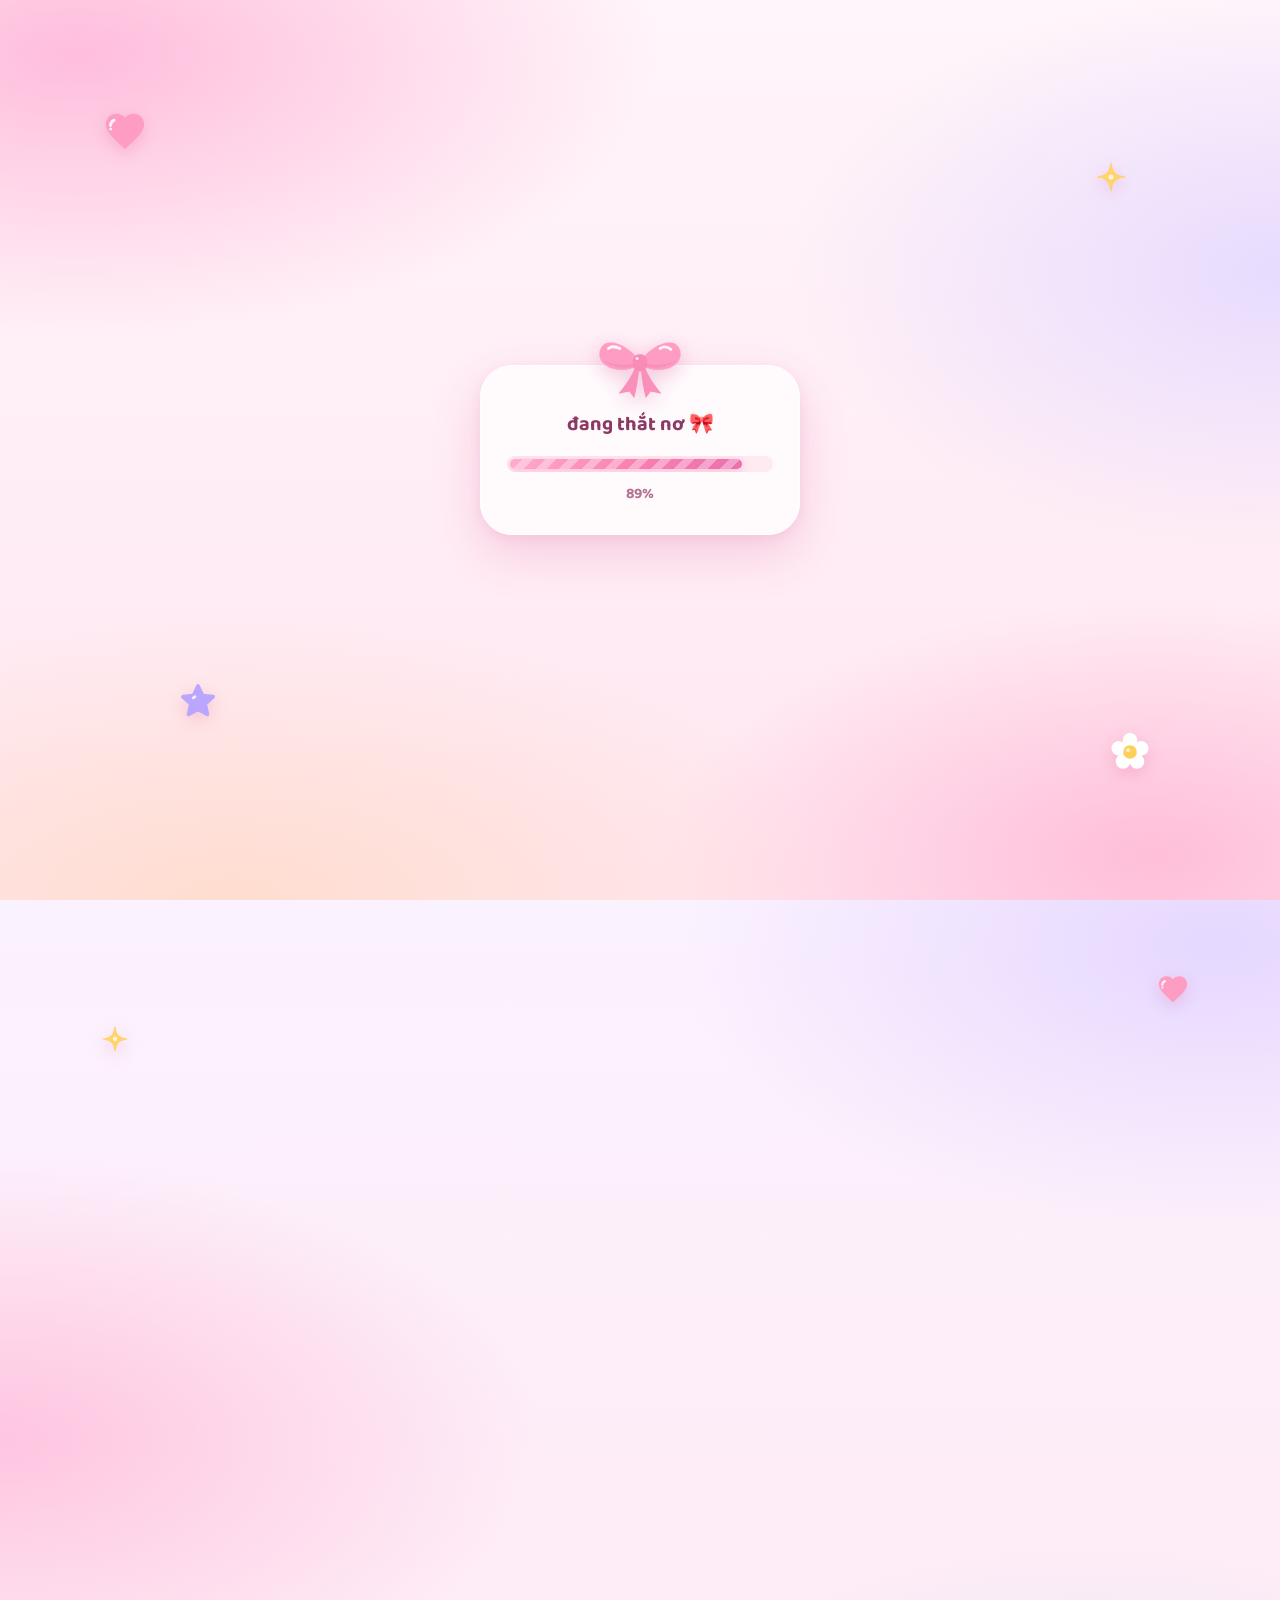
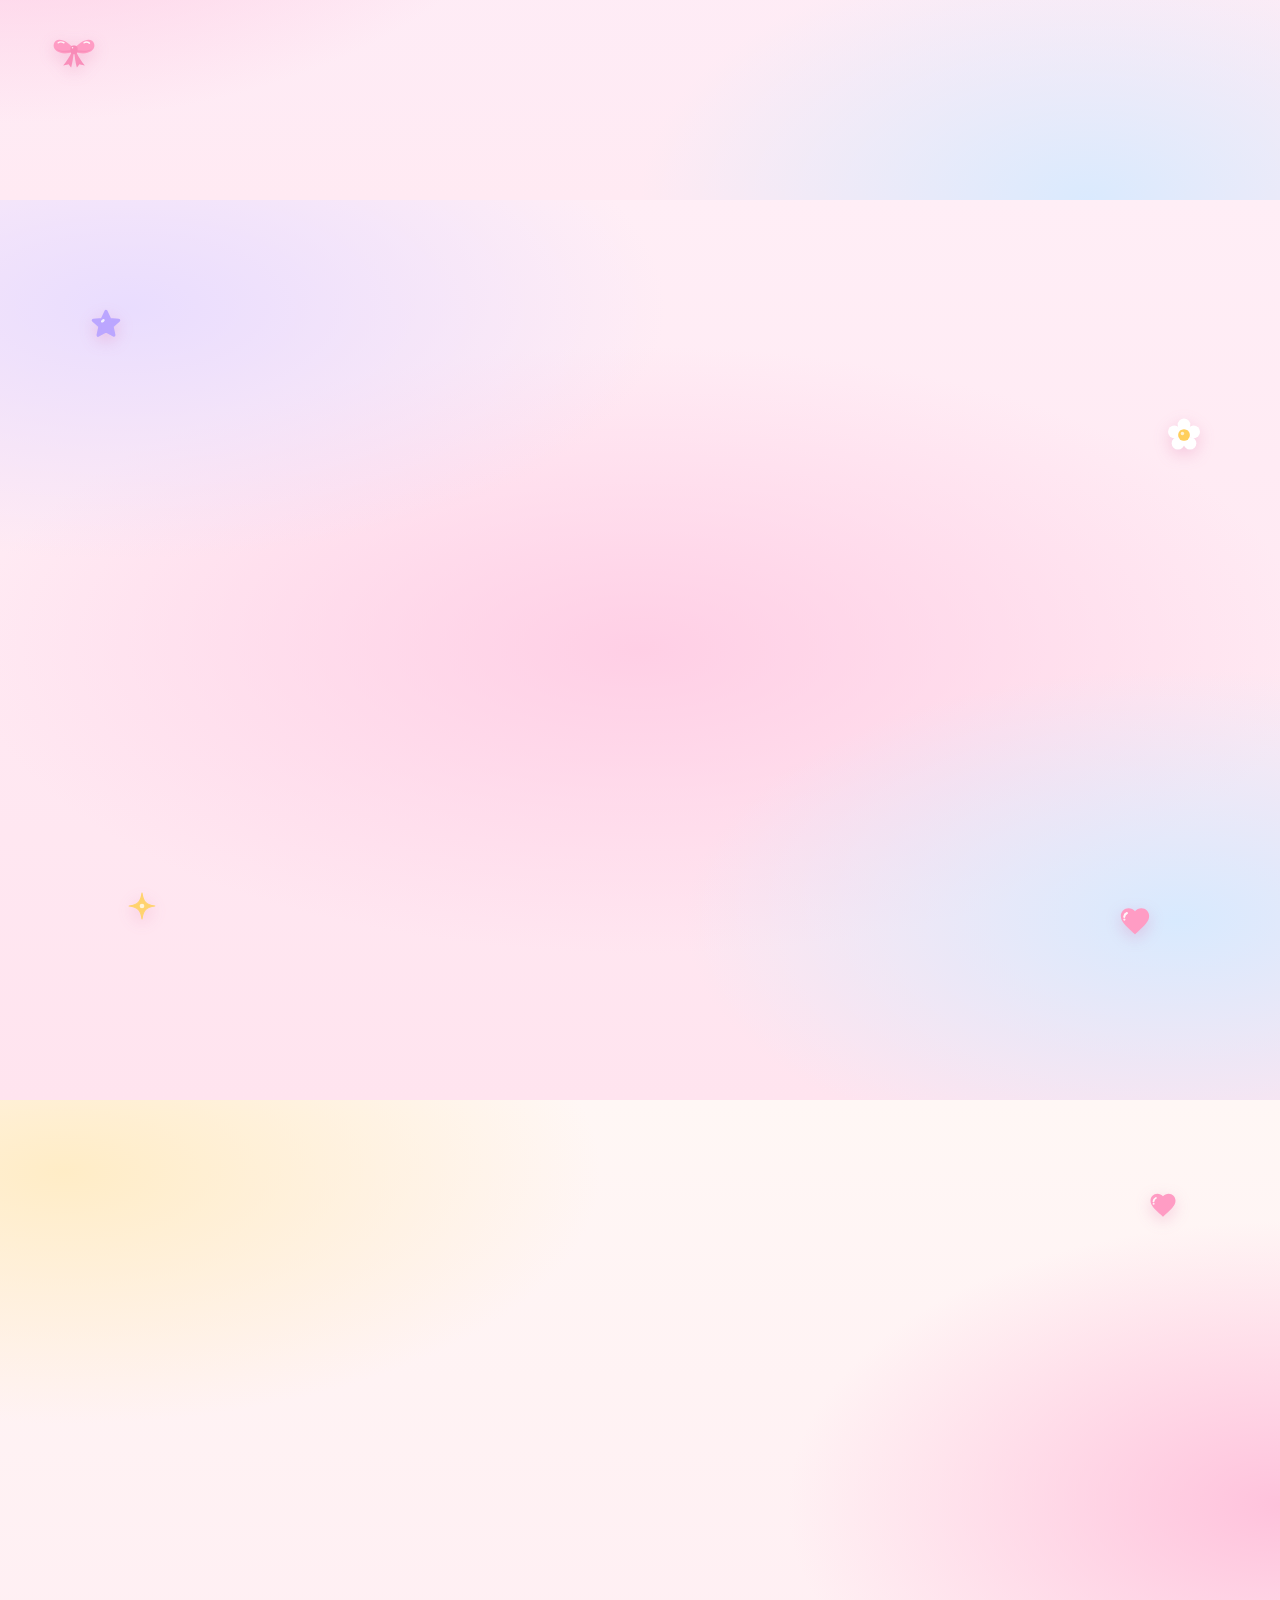
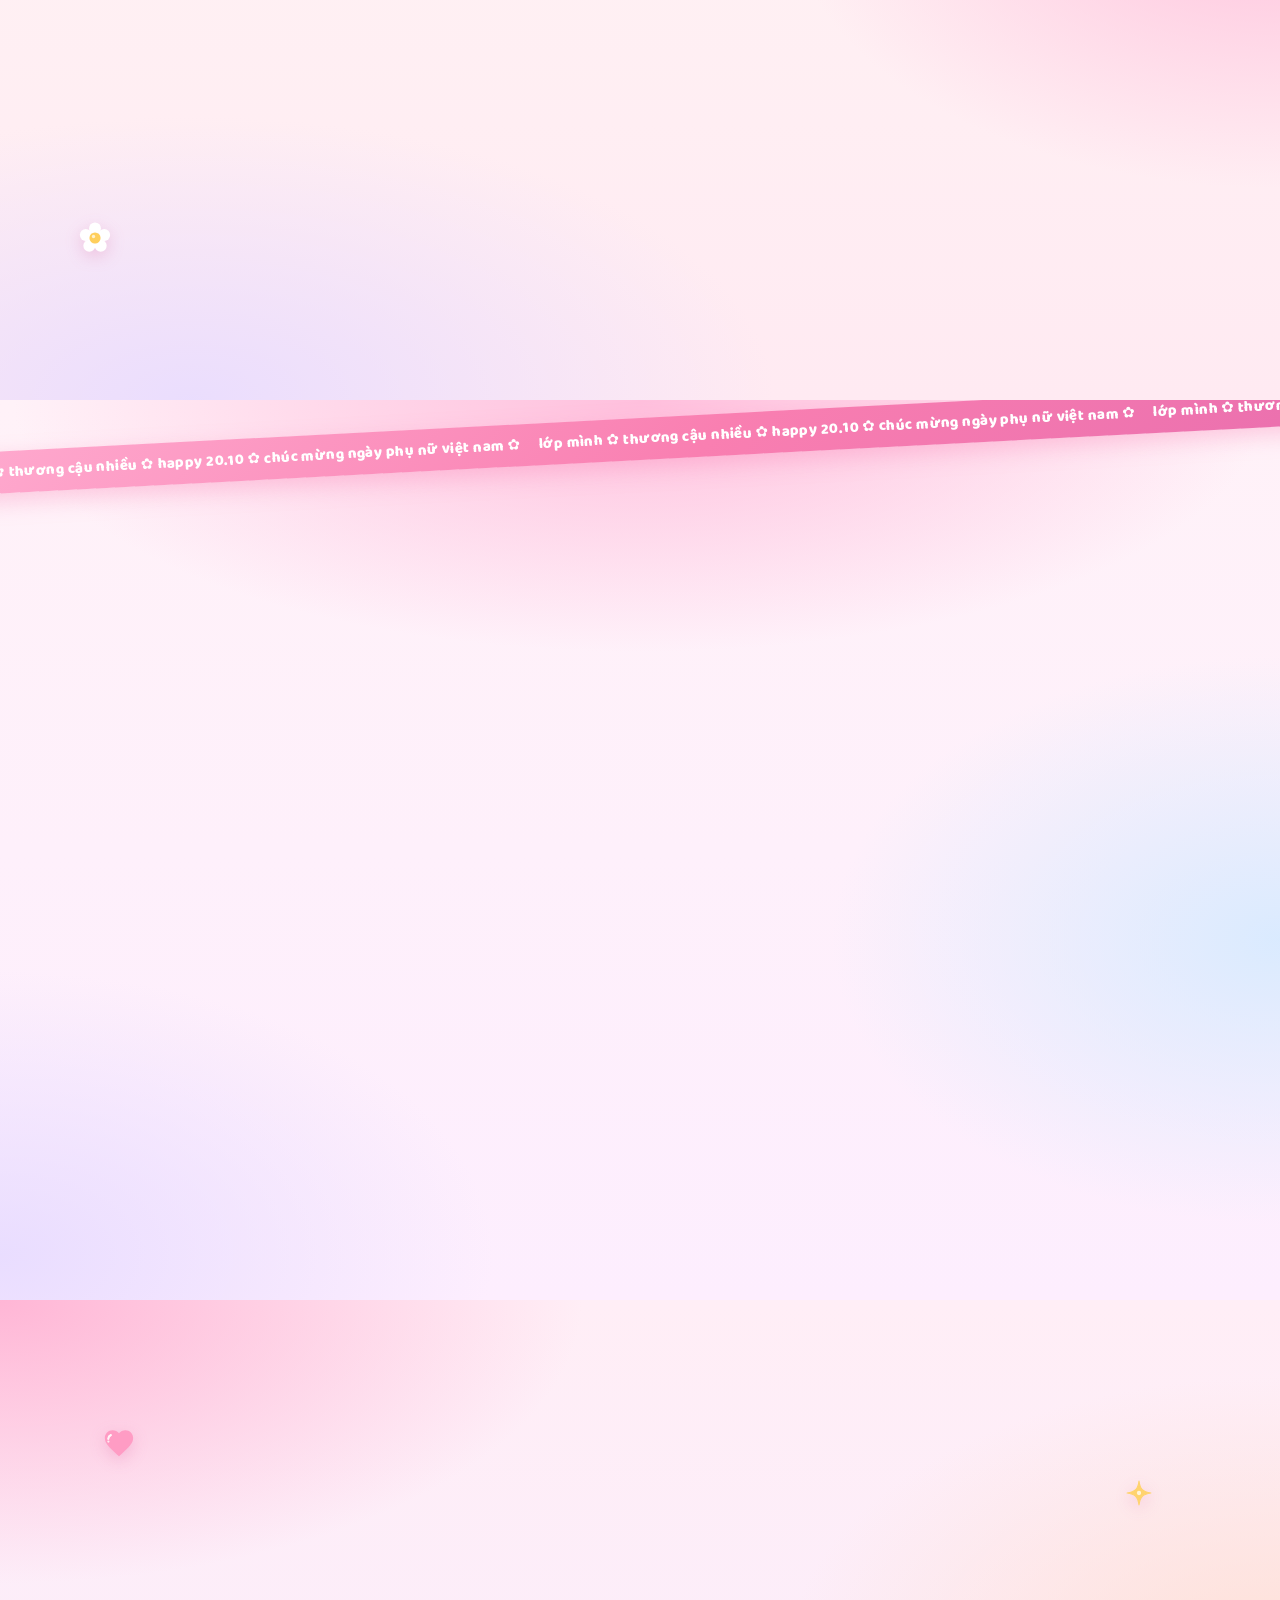
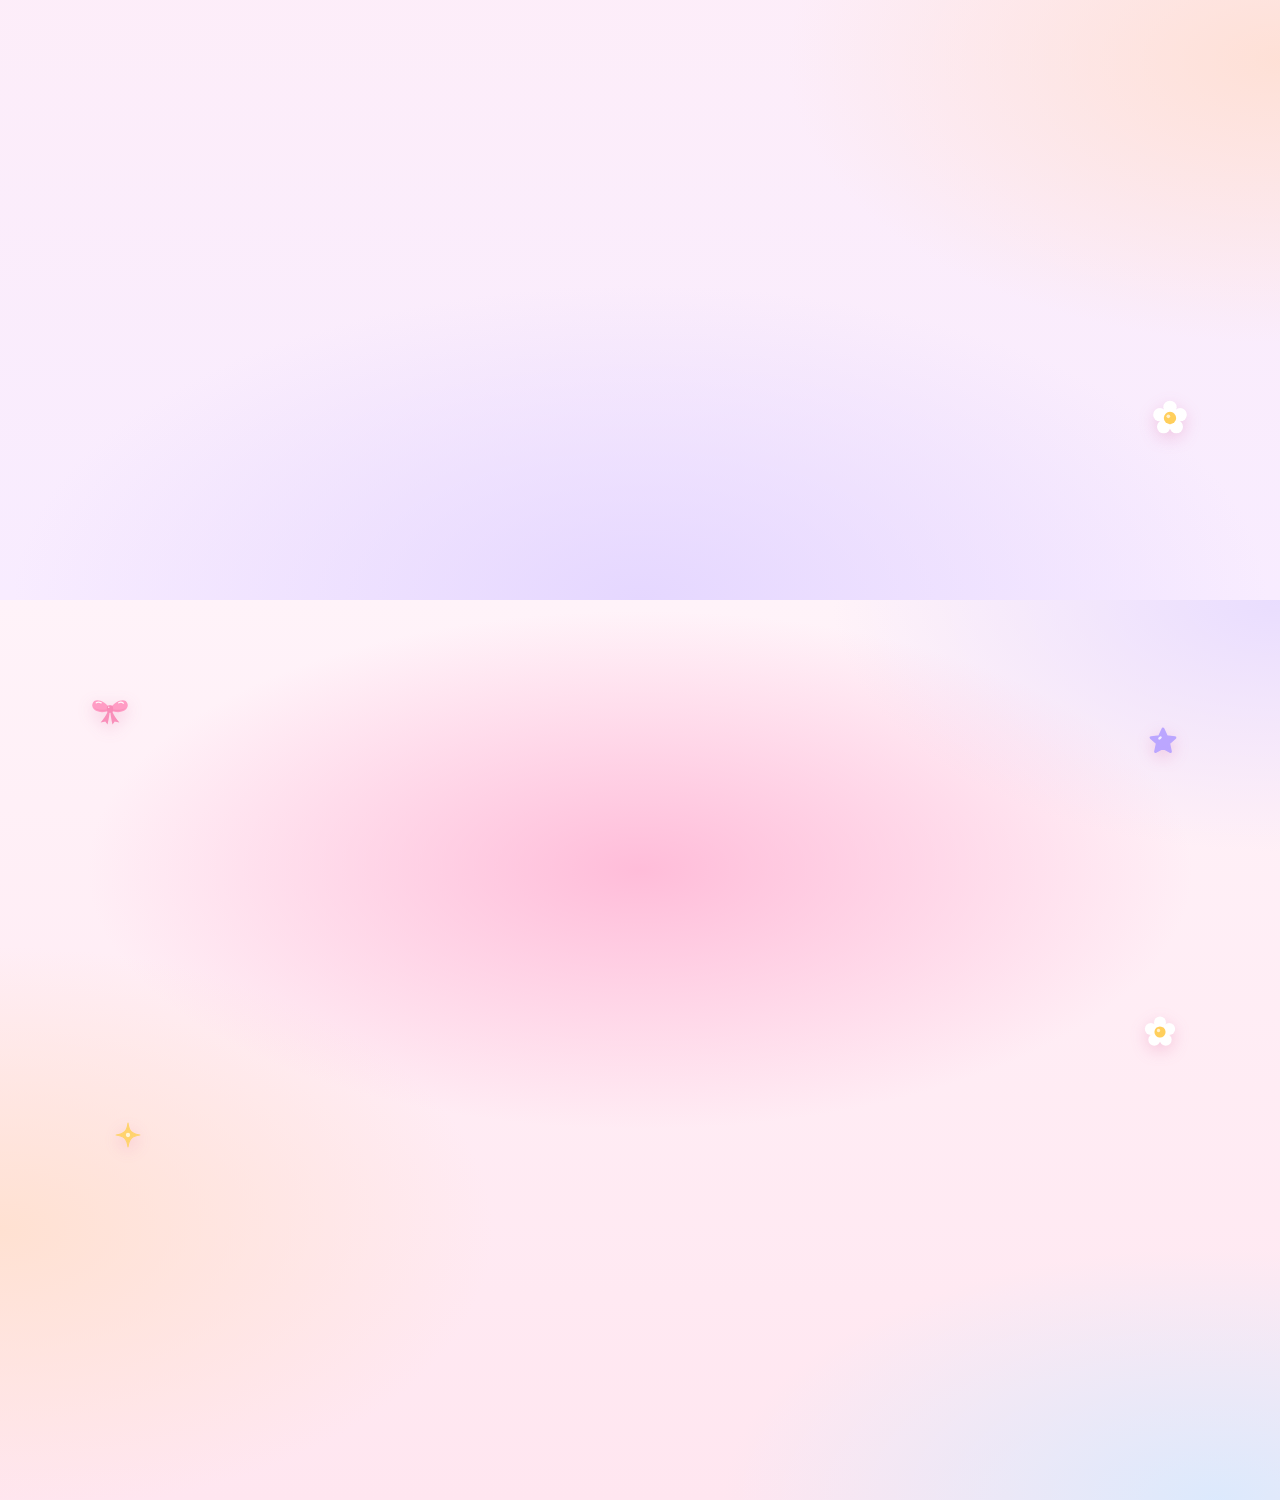
<file: index.html>
<!doctype html>
<html lang="vi">
<head>
  <meta charset="utf-8">
  <meta name="viewport" content="width=device-width, initial-scale=1, viewport-fit=cover">
  <meta name="theme-color" content="#ffe3ef">
  <title>happy 20.10 🎀</title>
  <meta name="description" content="một món quà nhỏ xinh nhân ngày 20/10">
  <meta property="og:title" content="có quà nè 🎀 mở ra xem đi">
  <meta property="og:description" content="happy 20.10 — chúc mừng ngày phụ nữ việt nam">
  <link rel="icon" href="data:image/svg+xml,%3Csvg xmlns='http://www.w3.org/2000/svg' viewBox='0 0 24 24'%3E%3Cpath fill='%23f97fb1' d='M12 21.35l-1.45-1.32C5.4 15.36 2 12.28 2 8.5 2 5.42 4.42 3 7.5 3c1.74 0 3.41.81 4.5 2.09C13.09 3.81 14.76 3 16.5 3 19.58 3 22 5.42 22 8.5c0 3.78-3.4 6.86-8.55 11.54L12 21.35z'/%3E%3C/svg%3E">
  <link rel="preconnect" href="https://fonts.googleapis.com">
  <link rel="preconnect" href="https://fonts.gstatic.com" crossorigin>
  <link href="https://fonts.googleapis.com/css2?family=Baloo+2:wght@600;700;800&family=Mali:wght@500;600&family=Quicksand:wght@500;600;700&display=swap" rel="stylesheet">
  <link rel="stylesheet" href="style.css">
</head>
<body class="locked">

  <!-- Bộ hình dán dùng chung -->
  <svg width="0" height="0" style="position:absolute" aria-hidden="true">
    <defs>
      <!-- hình dán mềm: không viền, có điểm sáng cho bóng bẩy -->
      <symbol id="i-heart" viewBox="0 0 24 24">
        <path fill="currentColor" d="M12 21.35l-1.45-1.32C5.4 15.36 2 12.28 2 8.5 2 5.42 4.42 3 7.5 3c1.74 0 3.41.81 4.5 2.09C13.09 3.81 14.76 3 16.5 3 19.58 3 22 5.42 22 8.5c0 3.78-3.4 6.86-8.55 11.54L12 21.35z"/>
        <path fill="none" stroke="#fff" stroke-opacity=".9" stroke-width="1.5" stroke-linecap="round" d="M6.3 6.4c-1.1.5-1.8 1.5-1.9 2.7"/>
        <circle cx="4.5" cy="11" r=".8" fill="#fff" fill-opacity=".8"/>
      </symbol>
      <symbol id="i-spark" viewBox="0 0 24 24">
        <path fill="currentColor" stroke="currentColor" stroke-width="1" stroke-linejoin="round" d="M12 1C13 8.5 15.5 11 23 12 15.5 13 13 15.5 12 23 11 15.5 8.5 13 1 12 8.5 11 11 8.5 12 1Z"/>
        <circle cx="12" cy="12" r="2" fill="#fff" fill-opacity=".75"/>
      </symbol>
      <symbol id="i-star" viewBox="0 0 24 24">
        <path fill="currentColor" stroke="currentColor" stroke-width="2.4" stroke-linejoin="round" d="M12 2.5l2.8 6.1 6.7.7-5 4.5 1.4 6.6L12 17.1l-5.9 3.3 1.4-6.6-5-4.5 6.7-.7z"/>
        <ellipse cx="9.6" cy="9.6" rx="1.6" ry="1" fill="#fff" fill-opacity=".8" transform="rotate(-35 9.6 9.6)"/>
      </symbol>
      <symbol id="i-bow" viewBox="0 0 64 46">
        <g fill="currentColor">
          <path d="M29 24C26 31 22 37 17 43L24.5 41.5 28 46C30 38 31 31 31.5 25Z"/>
          <path d="M35 24C38 31 42 37 47 43L39.5 41.5 36 46C34 38 33 31 32.5 25Z"/>
          <path d="M32 21C24 8 7 2 4 13 1 24 18 31 32 23Z"/>
          <path d="M32 21C40 8 57 2 60 13 63 24 46 31 32 23Z"/>
        </g>
        <path fill="#d6417f" fill-opacity=".14" d="M29 24C26 31 22 37 17 43L24.5 41.5 28 46C30 38 31 31 31.5 25ZM35 24C38 31 42 37 47 43L39.5 41.5 36 46C34 38 33 31 32.5 25ZM32 23C24 26 12 26 6 19 12 24 24 23 32 21ZM32 23C40 26 52 26 58 19 52 24 40 23 32 21Z"/>
        <rect x="27" y="15.5" width="10" height="12" rx="4.5" fill="currentColor"/>
        <rect x="27" y="15.5" width="10" height="12" rx="4.5" fill="#d6417f" fill-opacity=".18"/>
        <path fill="none" stroke="#fff" stroke-opacity=".9" stroke-width="2" stroke-linecap="round" d="M10 11.5c2-1.6 5-1.4 8 0M46 11.5c2-1.4 5-1.4 7.5.6"/>
        <circle cx="30" cy="18.5" r="1.1" fill="#fff" fill-opacity=".8"/>
      </symbol>
      <symbol id="i-daisy" viewBox="0 0 24 24">
        <g fill="#fff">
          <circle cx="12" cy="5.6" r="4"/><circle cx="18.1" cy="10" r="4"/><circle cx="15.8" cy="17.2" r="4"/><circle cx="8.2" cy="17.2" r="4"/><circle cx="5.9" cy="10" r="4"/>
        </g>
        <circle cx="12" cy="12" r="3.7" fill="#ffcf5c"/>
        <circle cx="11" cy="11" r="1.1" fill="#fff" fill-opacity=".7"/>
      </symbol>
      <symbol id="i-check" viewBox="0 0 24 24">
        <path fill="none" stroke="currentColor" stroke-width="3.2" stroke-linecap="round" stroke-linejoin="round" d="M5 12.5l4.5 4.5L19 7.5"/>
      </symbol>
    </defs>
  </svg>

  <!-- ============ Màn tải ============ -->
  <div class="intro" id="intro">
    <span class="stk" style="--s:46px;--c:#ff9cc4;left:8%;top:12%"><svg><use href="#i-heart"/></svg></span>
    <span class="stk" style="--s:30px;--c:#ffd36e;right:12%;top:18%;--dl:-1s"><svg><use href="#i-spark"/></svg></span>
    <span class="stk" style="--s:38px;--c:#bba6ff;left:14%;bottom:20%;--dl:-2s"><svg><use href="#i-star"/></svg></span>
    <span class="stk" style="--s:44px;right:10%;bottom:14%;--dl:-3s"><svg><use href="#i-daisy"/></svg></span>
    <div class="intro-card">
      <svg class="intro-bow" aria-hidden="true"><use href="#i-bow"/></svg>
      <p class="intro-k" id="introK">đang tải độ dễ thương…</p>
      <div class="bar"><span id="introBar"></span></div>
      <p class="intro-pct" id="introPct">0%</p>
      <button class="btn-big" id="openBtn" hidden>mở quà nè 💌</button>
    </div>
  </div>

  <nav class="dots" id="dots" aria-label="Các phần của thiệp"></nav>

  <main id="feed">

    <!-- 1. Mở đầu -->
    <section class="sec sec-hero" id="hero" data-name="mở đầu">
      <span class="stk" style="--s:40px;left:6%;top:9%"><svg><use href="#i-heart"/></svg></span>
      <span class="stk" style="--s:28px;--c:#ffd36e;right:9%;top:12%;--dl:-1.2s"><svg><use href="#i-spark"/></svg></span>
      <span class="stk" style="--s:34px;--c:#bba6ff;left:9%;top:44%;--dl:-2.4s"><svg><use href="#i-star"/></svg></span>
      <span class="stk" style="--s:40px;right:6%;top:40%;--dl:-.6s"><svg><use href="#i-daisy"/></svg></span>
      <span class="stk" style="--s:24px;--c:#9fd0ff;right:20%;bottom:24%;--dl:-3s"><svg><use href="#i-spark"/></svg></span>
      <span class="stk" style="--s:30px;--c:#ff9cc4;left:12%;bottom:22%;--dl:-1.8s"><svg><use href="#i-heart"/></svg></span>

      <p class="chip reveal">✧ special delivery ✧</p>
      <h1 class="hero-title reveal"><span class="t-happy">happy</span><span class="t-date">20.10</span></h1>
      <p class="hero-sub reveal">chúc mừng ngày phụ nữ việt nam 🎀</p>
      <div class="reveal">
        <figure class="polaroid hero-photo">
          <span class="tape"></span>
          <img id="heroImg" alt="Ảnh của cậu">
          <figcaption>to: <b id="heroTo">cậu</b> 💌</figcaption>
          <svg class="hero-bow" aria-hidden="true"><use href="#i-bow"/></svg>
        </figure>
      </div>
      <p class="swipe-hint">lướt lên nè <span class="finger">👆</span></p>
    </section>

    <!-- 2. Tin nhắn -->
    <section class="sec sec-chat" id="chat" data-name="tin nhắn">
      <span class="stk" style="--s:34px;right:7%;top:8%"><svg><use href="#i-heart"/></svg></span>
      <span class="stk" style="--s:26px;--c:#ffd36e;left:8%;top:14%;--dl:-1s"><svg><use href="#i-spark"/></svg></span>
      <span class="stk" style="--s:46px;--c:#ff9cc4;left:4%;bottom:14%;--dl:-2s"><svg><use href="#i-bow"/></svg></span>

      <h2 class="sec-title reveal"><span class="hl">tin nhắn mới</span> 💬</h2>
      <div class="phone reveal">
        <header class="phone-head">
          <img id="chatAva" alt="">
          <div class="phone-who"><b id="chatName">cậu</b><small><i class="online"></i>đang hoạt động</small></div>
          <span class="phone-ico" aria-hidden="true">📞&nbsp;&nbsp;🎥</span>
        </header>
        <div class="msgs" id="msgs">
          <p class="msg-time">hôm nay · 20:10</p>
        </div>
      </div>
    </section>

    <!-- 3. Thẻ ảnh -->
    <section class="sec sec-card" id="card" data-name="thẻ ảnh">
      <span class="stk" style="--s:32px;--c:#bba6ff;left:7%;top:12%"><svg><use href="#i-star"/></svg></span>
      <span class="stk" style="--s:38px;right:6%;top:24%;--dl:-1.6s"><svg><use href="#i-daisy"/></svg></span>
      <span class="stk" style="--s:28px;--c:#ffd36e;left:10%;bottom:20%;--dl:-.8s"><svg><use href="#i-spark"/></svg></span>
      <span class="stk" style="--s:34px;right:10%;bottom:18%;--dl:-2.6s"><svg><use href="#i-heart"/></svg></span>

      <h2 class="sec-title reveal"><span class="hl" id="cardTitle"></span></h2>
      <div class="pcard-wrap reveal">
        <button class="pcard" id="pcard" aria-label="Lật thẻ ảnh">
          <span class="pcard-inner">
            <span class="pcard-face front">
              <img id="cardImg" alt="">
              <span class="shine"></span>
              <span class="pc-no">No. 20/10</span>
              <span class="pc-label" id="pcLabel"></span>
            </span>
            <span class="pcard-face back">
              <span class="pc-msg" id="pcMsg"></span>
              <span class="stats" id="stats"></span>
              <span class="pc-sign">vibe check: passed ✅</span>
            </span>
          </span>
        </button>
      </div>
      <p class="hint reveal">chạm để lật thẻ ↻</p>
    </section>

    <!-- 4. Điều ước -->
    <section class="sec sec-wish" id="wish" data-name="điều ước">
      <span class="stk" style="--s:30px;right:8%;top:10%"><svg><use href="#i-heart"/></svg></span>
      <span class="stk" style="--s:36px;left:6%;bottom:16%;--dl:-2s"><svg><use href="#i-daisy"/></svg></span>

      <h2 class="sec-title reveal"><span class="hl">wishlist 20.10</span> ✍️</h2>
      <div class="note reveal">
        <div class="note-head"><span>📝 chúc cậu nè</span><span class="count" id="wishCount">0/5</span></div>
        <ul class="wishes" id="wishes"></ul>
        <p class="note-done" id="wishDone" hidden>đã gửi trọn vẹn rồi nha 💗</p>
      </div>
      <p class="hint reveal">chạm từng dòng để gửi điều ước</p>
    </section>

    <!-- 5. Ảnh lớp -->
    <section class="sec sec-gallery" id="gallery" data-name="ảnh lớp">
      <div class="ticker" aria-hidden="true"><div class="ticker-track" id="ticker"></div></div>
      <h2 class="sec-title reveal"><span class="hl">hội những người đáng yêu</span> 🫶</h2>
      <p class="sec-sub reveal">lớp mình đó · lướt ngang nè →</p>
      <div class="rail-wrap reveal">
        <div class="rail" id="rail"></div>
        <button class="rail-nav prev" id="railPrev" aria-label="Ảnh trước">‹</button>
        <button class="rail-nav next" id="railNext" aria-label="Ảnh sau">›</button>
      </div>
      <div class="rail-dots reveal" id="railDots"></div>
    </section>

    <!-- 6. Lá thư -->
    <section class="sec sec-letter" id="letterSec" data-name="lá thư">
      <span class="stk" style="--s:34px;left:8%;top:14%"><svg><use href="#i-heart"/></svg></span>
      <span class="stk" style="--s:26px;--c:#ffd36e;right:10%;top:20%;--dl:-1.4s"><svg><use href="#i-spark"/></svg></span>
      <span class="stk" style="--s:40px;right:7%;bottom:18%;--dl:-2.2s"><svg><use href="#i-daisy"/></svg></span>

      <h2 class="sec-title reveal"><span class="hl">có thư nè</span> 💌</h2>
      <div class="reveal">
        <button class="envelope" id="envelope" aria-label="Mở thư">
          <svg class="env-back" viewBox="0 0 300 200" preserveAspectRatio="none" aria-hidden="true"><defs><linearGradient id="envA" x1="0" y1="0" x2="0" y2="1"><stop offset="0" stop-color="#ffb8d6"/><stop offset="1" stop-color="#ffa3c9"/></linearGradient><linearGradient id="envB" x1="0" y1="0" x2="0" y2="1"><stop offset="0" stop-color="#ffe3ef"/><stop offset="1" stop-color="#ffcfe3"/></linearGradient><linearGradient id="envC" x1="0" y1="0" x2="0" y2="1"><stop offset="0" stop-color="#ff9fc8"/><stop offset="1" stop-color="#f784b8"/></linearGradient></defs><rect x="0" y="0" width="300" height="200" rx="18" fill="url(#envA)"/></svg>
          <span class="env-paper"><span>gửi <b id="envTo">cậu</b> 💗</span></span>
          <svg class="env-front" viewBox="0 0 300 200" preserveAspectRatio="none" aria-hidden="true"><path d="M0 62 L150 134 L300 62 L300 182 Q300 200 282 200 L18 200 Q0 200 0 182 Z" fill="url(#envB)"/><path d="M2 63 L150 134 L298 63" fill="none" stroke="#fff" stroke-opacity=".9" stroke-width="2.5" stroke-linejoin="round"/></svg>
          <svg class="env-flap" viewBox="0 0 300 130" preserveAspectRatio="none" aria-hidden="true"><path d="M0 18 Q0 0 18 0 L282 0 Q300 0 300 18 L150 124 Z" fill="url(#envC)"/><path d="M6 14 L150 118 L294 14" fill="none" stroke="#fff" stroke-opacity=".55" stroke-width="2" stroke-linejoin="round"/></svg>
          <svg class="env-seal" aria-hidden="true"><use href="#i-heart"/></svg>
        </button>
      </div>
      <p class="hint reveal">chạm vào phong bì để mở</p>
    </section>

    <!-- 7. Kết -->
    <section class="sec sec-end" id="end" data-name="thả tim">
      <span class="stk" style="--s:40px;left:7%;top:10%"><svg><use href="#i-bow"/></svg></span>
      <span class="stk" style="--s:30px;--c:#bba6ff;right:8%;top:14%;--dl:-1s"><svg><use href="#i-star"/></svg></span>
      <span class="stk" style="--s:26px;--c:#ffd36e;left:9%;top:58%;--dl:-2s"><svg><use href="#i-spark"/></svg></span>
      <span class="stk" style="--s:36px;right:8%;top:46%;--dl:-.5s"><svg><use href="#i-daisy"/></svg></span>

      <h2 class="hero-title end-title reveal"><span class="t-happy">happy</span><span class="t-date">20.10</span></h2>
      <p class="end-msg reveal" id="endMsg"></p>
      <p class="end-from reveal">from: <b id="endFrom"></b></p>
      <div class="reveal">
        <button class="big-heart" id="bigHeart" aria-label="Thả tim">
          <svg aria-hidden="true"><use href="#i-heart"/></svg>
          <span class="heart-count" id="heartCount">0</span>
        </button>
      </div>
      <p class="hint reveal">thả tim đi nè · chạm 2 lần ở đâu cũng ra tim</p>
      <div class="end-actions reveal">
        <button class="pill" id="btnTop">↑ xem lại từ đầu</button>
        <button class="pill" id="btnAlbum">🖼️ album ảnh</button>
      </div>
      <a class="brand reveal" href="https://www.facebook.com/tap2me.nfckeychain/" target="_blank" rel="noopener">
        <img src="anh/tap2me-logo.jpg" alt="" width="22" height="22">Tap2Me · Chạm để kết nối
      </a>
    </section>
  </main>

  <!-- Trình phát nhạc nhỏ -->
  <div class="player" id="player" hidden>
    <img class="player-cover" id="playerCover" alt="">
    <div class="player-meta">
      <b id="playerTitle"></b>
      <small id="playerArtist"></small>
      <span class="player-prog"><i id="playerBar"></i></span>
    </div>
    <span class="eq" aria-hidden="true"><i></i><i></i><i></i><i></i></span>
    <button class="player-btn" id="playBtn" aria-label="Phát / tạm dừng nhạc">
      <svg class="ic-play" viewBox="0 0 24 24" aria-hidden="true"><path d="M8 5.5v13l10.5-6.5z" fill="currentColor" stroke="currentColor" stroke-width="1.5" stroke-linejoin="round"/></svg>
      <svg class="ic-pause" viewBox="0 0 24 24" aria-hidden="true"><rect x="6.5" y="5" width="4" height="14" rx="1.6" fill="currentColor"/><rect x="13.5" y="5" width="4" height="14" rx="1.6" fill="currentColor"/></svg>
    </button>
  </div>

  <!-- Lá thư (trượt từ dưới lên) -->
  <div class="sheet" id="sheet" role="dialog" aria-modal="true" aria-labelledby="sheetTitle" hidden>
    <article class="sheet-card">
      <span class="grab"></span>
      <h3 id="sheetTitle"></h3>
      <div id="sheetBody"></div>
      <p class="sheet-sign" id="sheetSign"></p>
      <button class="pill pill-pink" data-close>xong rồi, đóng nè ✕</button>
    </article>
  </div>

  <!-- Xem ảnh lớn -->
  <div class="lightbox" id="lightbox" role="dialog" aria-modal="true" aria-label="Album ảnh" hidden>
    <figure class="lb-card">
      <img id="lbImg" alt="">
      <figcaption id="lbCap"></figcaption>
    </figure>
    <p class="lb-count" id="lbCount"></p>
    <button class="lb-btn lb-x" data-close aria-label="Đóng">✕</button>
    <button class="lb-btn lb-prev" id="lbPrev" aria-label="Ảnh trước">‹</button>
    <button class="lb-btn lb-next" id="lbNext" aria-label="Ảnh sau">›</button>
  </div>

  <canvas id="confetti" aria-hidden="true"></canvas>
  <audio id="bgm" loop preload="auto"></audio>

  <script src="data.js"></script>
  <script src="script.js"></script>
</body>
</html>
</file>
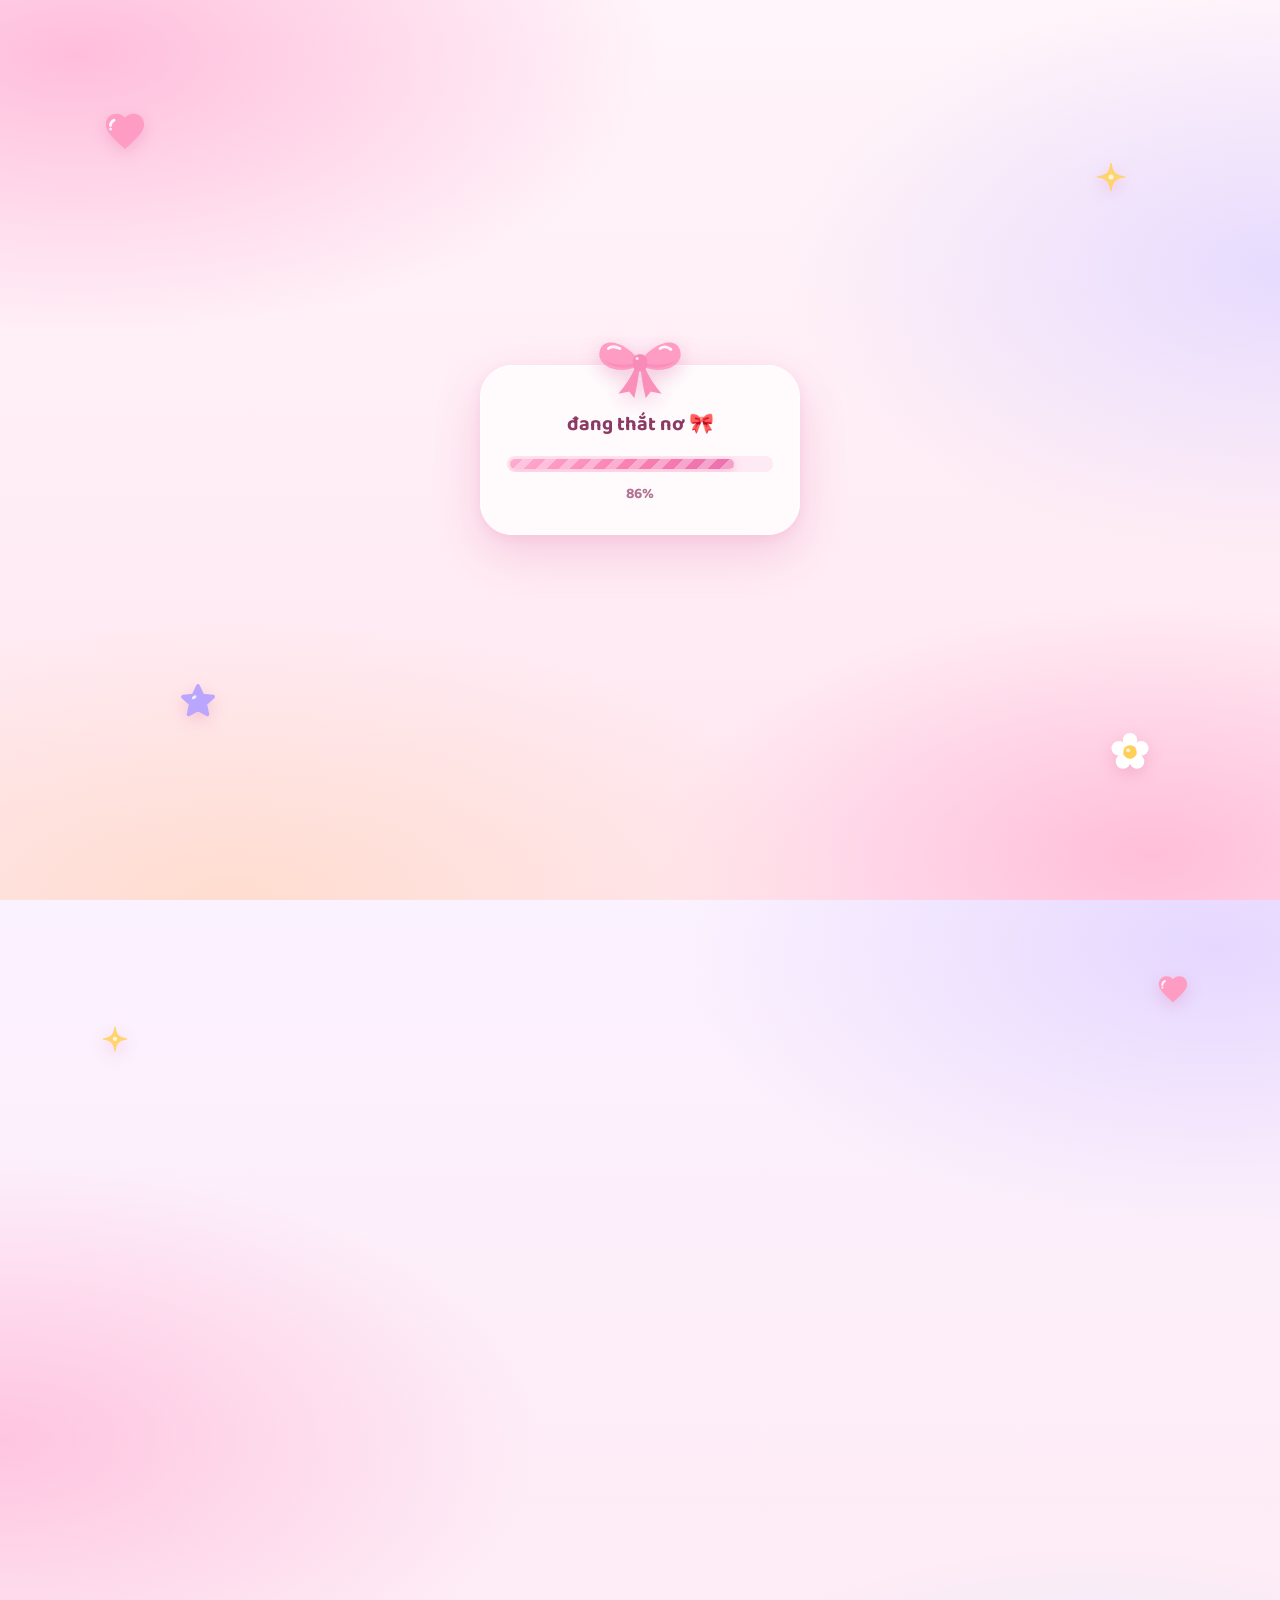
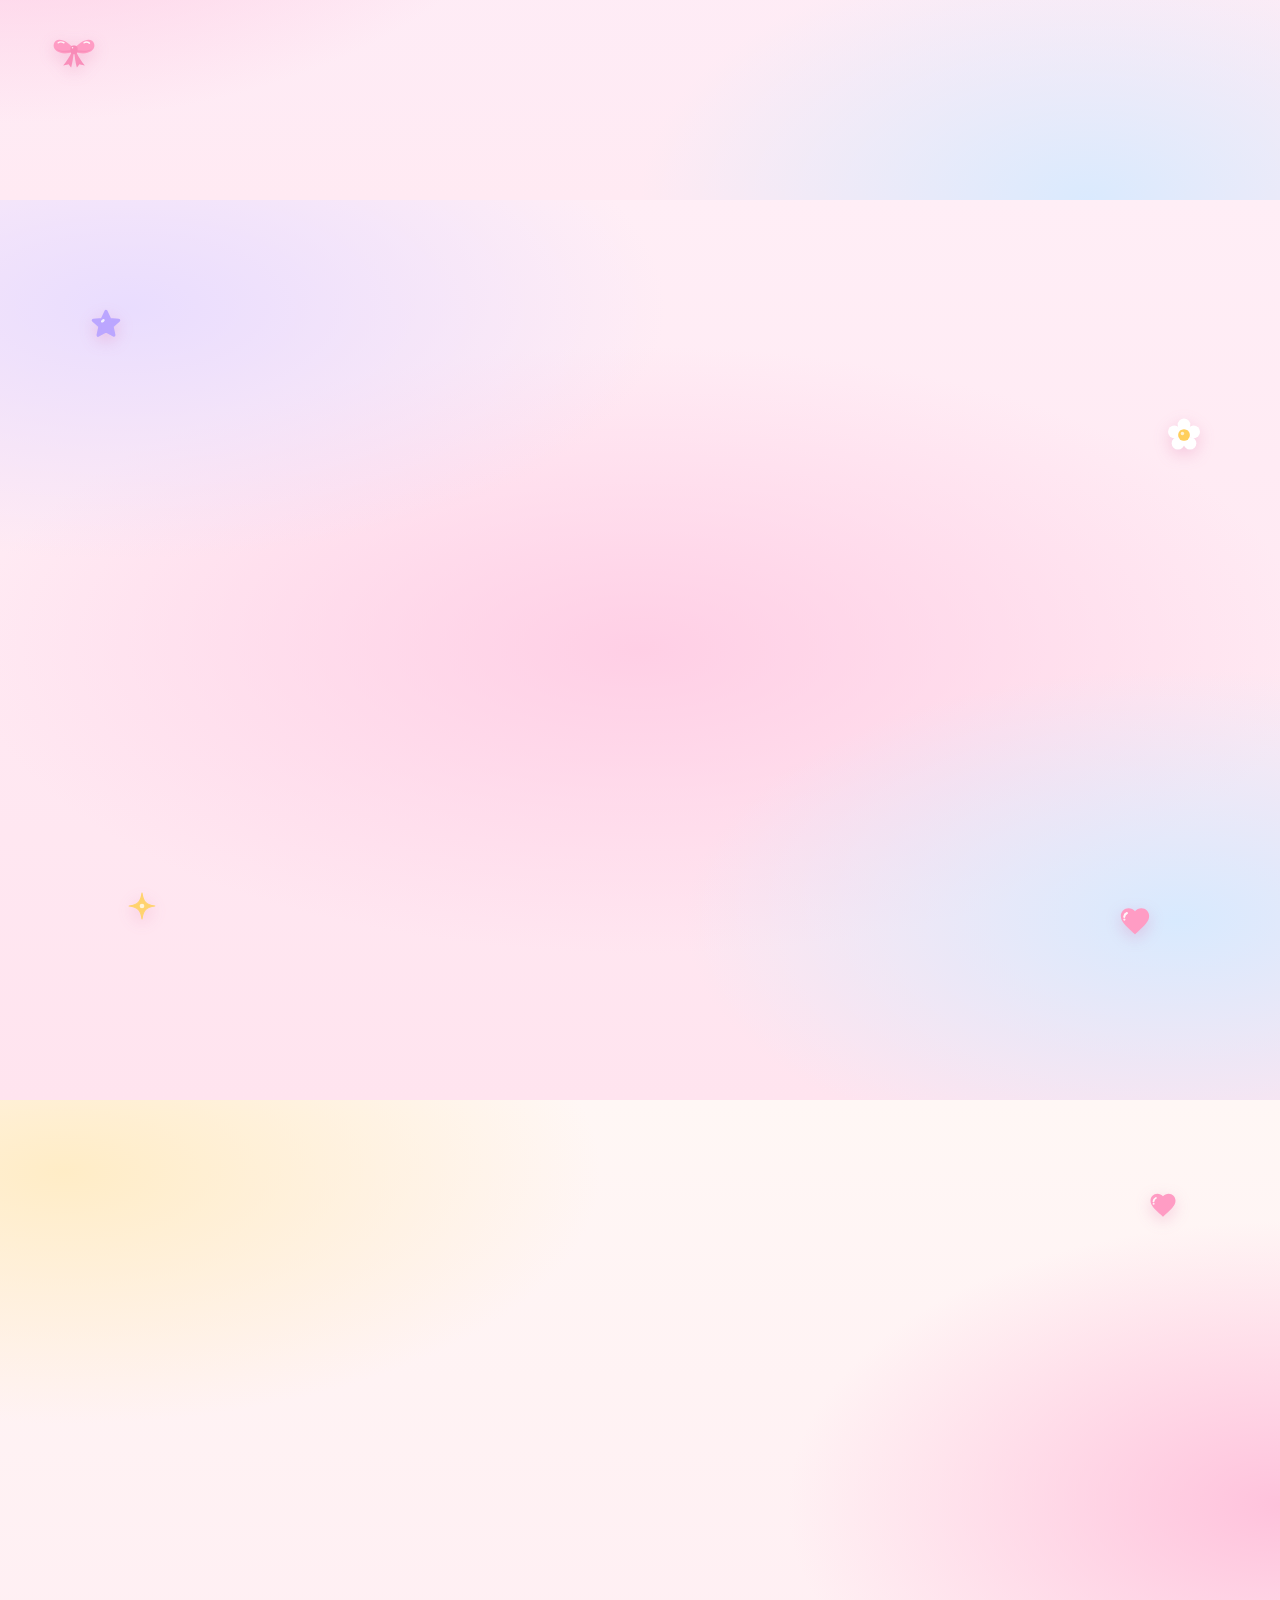
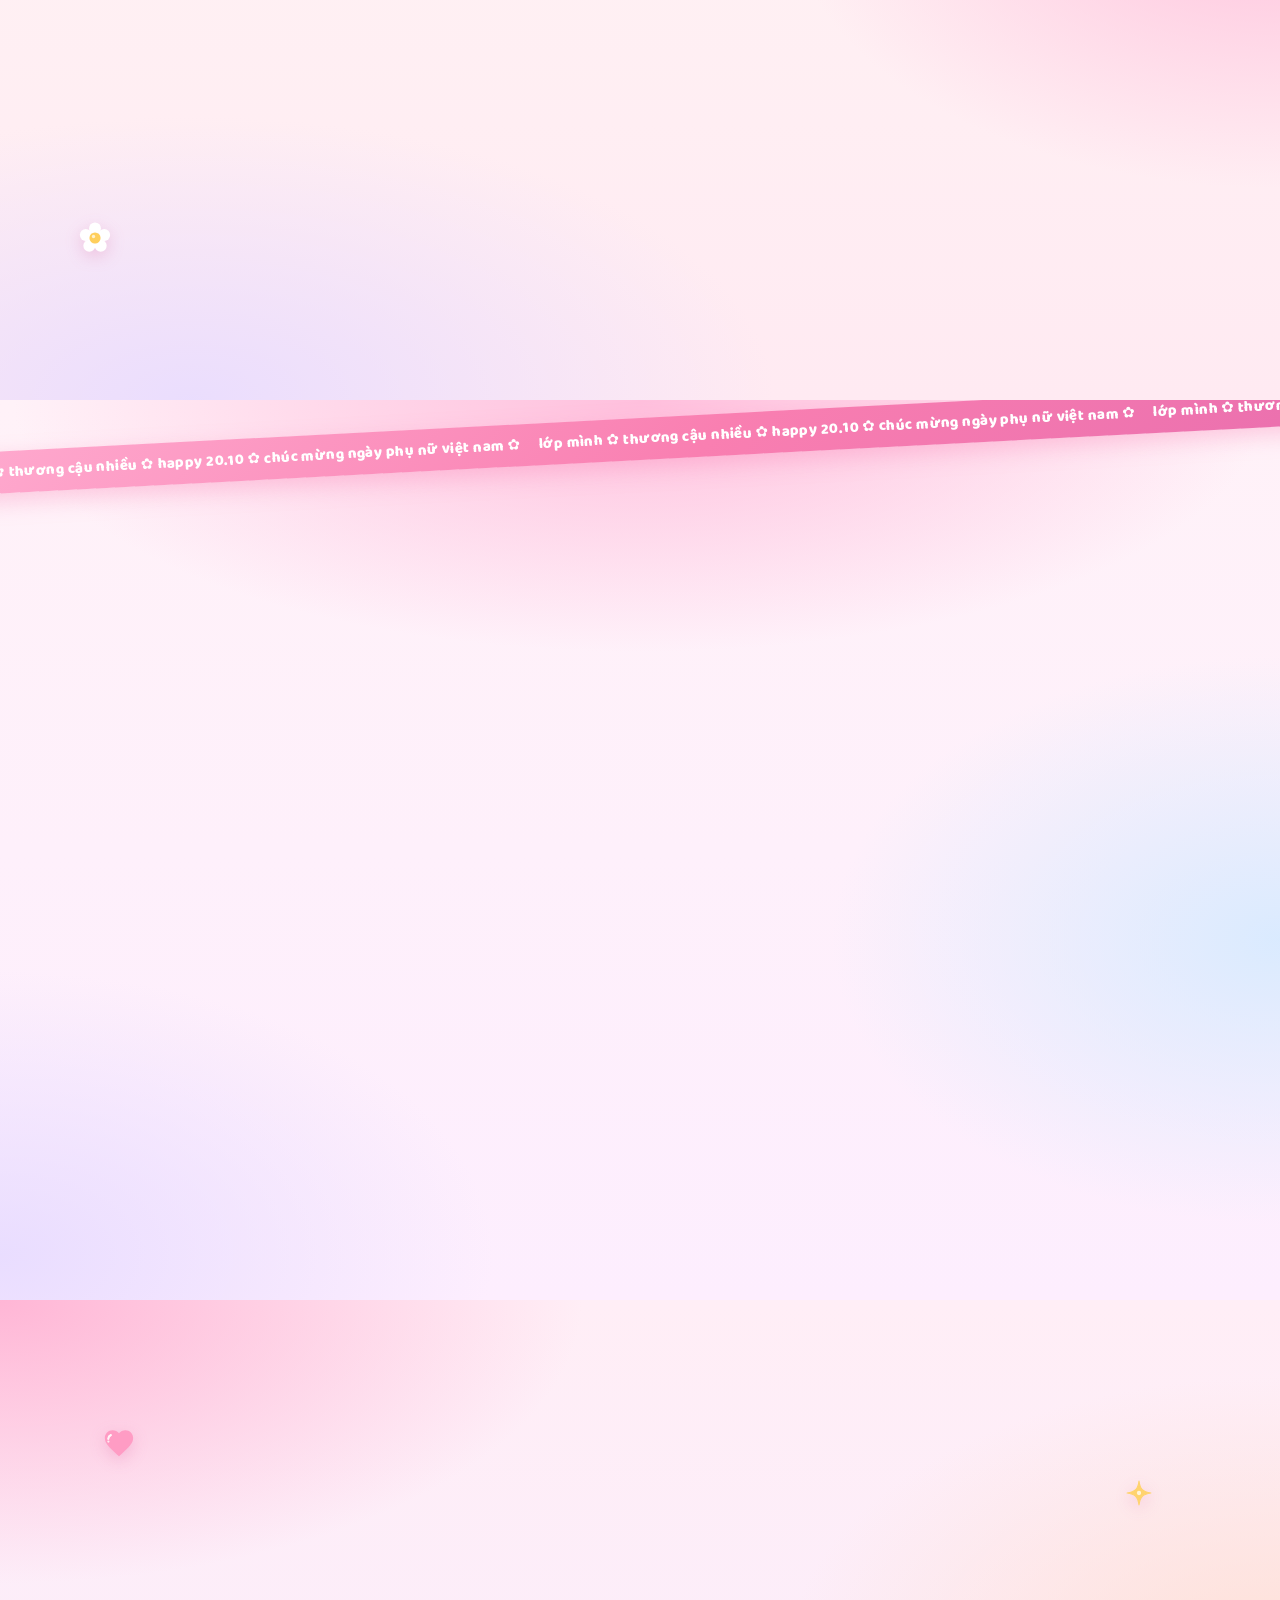
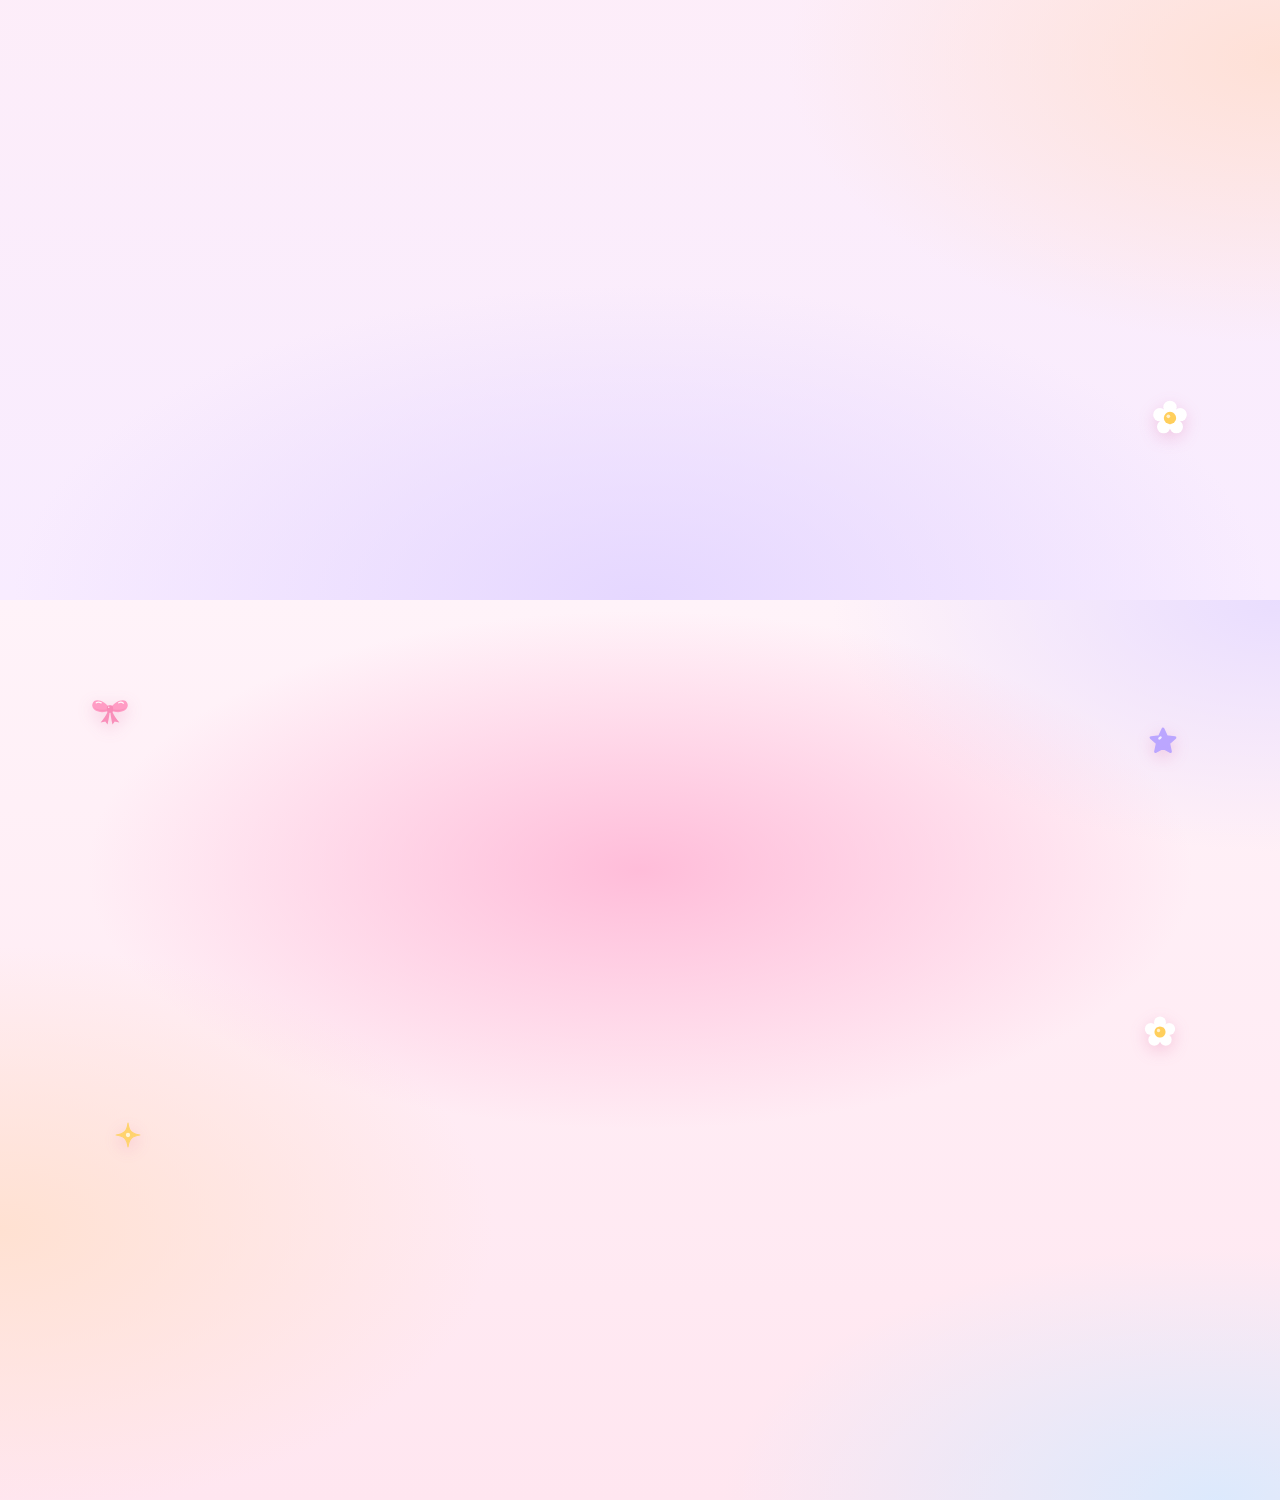
<file: bichkhue/index.html>
<!doctype html>
<html lang="vi">
<head>
  <meta charset="utf-8">
  <meta name="viewport" content="width=device-width, initial-scale=1, viewport-fit=cover">
  <meta name="theme-color" content="#ffe3ef">
  <title>happy 20.10 🎀</title>
  <meta name="description" content="một món quà nhỏ xinh nhân ngày 20/10">
  <meta property="og:title" content="có quà nè 🎀 mở ra xem đi">
  <meta property="og:description" content="happy 20.10 — chúc mừng ngày phụ nữ việt nam">
  <link rel="icon" href="data:image/svg+xml,%3Csvg xmlns='http://www.w3.org/2000/svg' viewBox='0 0 24 24'%3E%3Cpath fill='%23f97fb1' d='M12 21.35l-1.45-1.32C5.4 15.36 2 12.28 2 8.5 2 5.42 4.42 3 7.5 3c1.74 0 3.41.81 4.5 2.09C13.09 3.81 14.76 3 16.5 3 19.58 3 22 5.42 22 8.5c0 3.78-3.4 6.86-8.55 11.54L12 21.35z'/%3E%3C/svg%3E">
  <link rel="preconnect" href="https://fonts.googleapis.com">
  <link rel="preconnect" href="https://fonts.gstatic.com" crossorigin>
  <link href="https://fonts.googleapis.com/css2?family=Baloo+2:wght@600;700;800&family=Mali:wght@500;600&family=Quicksand:wght@500;600;700&display=swap" rel="stylesheet">
  <link rel="stylesheet" href="../style.css">
</head>
<body class="locked">

  <!-- Bộ hình dán dùng chung -->
  <svg width="0" height="0" style="position:absolute" aria-hidden="true">
    <defs>
      <!-- hình dán mềm: không viền, có điểm sáng cho bóng bẩy -->
      <symbol id="i-heart" viewBox="0 0 24 24">
        <path fill="currentColor" d="M12 21.35l-1.45-1.32C5.4 15.36 2 12.28 2 8.5 2 5.42 4.42 3 7.5 3c1.74 0 3.41.81 4.5 2.09C13.09 3.81 14.76 3 16.5 3 19.58 3 22 5.42 22 8.5c0 3.78-3.4 6.86-8.55 11.54L12 21.35z"/>
        <path fill="none" stroke="#fff" stroke-opacity=".9" stroke-width="1.5" stroke-linecap="round" d="M6.3 6.4c-1.1.5-1.8 1.5-1.9 2.7"/>
        <circle cx="4.5" cy="11" r=".8" fill="#fff" fill-opacity=".8"/>
      </symbol>
      <symbol id="i-spark" viewBox="0 0 24 24">
        <path fill="currentColor" stroke="currentColor" stroke-width="1" stroke-linejoin="round" d="M12 1C13 8.5 15.5 11 23 12 15.5 13 13 15.5 12 23 11 15.5 8.5 13 1 12 8.5 11 11 8.5 12 1Z"/>
        <circle cx="12" cy="12" r="2" fill="#fff" fill-opacity=".75"/>
      </symbol>
      <symbol id="i-star" viewBox="0 0 24 24">
        <path fill="currentColor" stroke="currentColor" stroke-width="2.4" stroke-linejoin="round" d="M12 2.5l2.8 6.1 6.7.7-5 4.5 1.4 6.6L12 17.1l-5.9 3.3 1.4-6.6-5-4.5 6.7-.7z"/>
        <ellipse cx="9.6" cy="9.6" rx="1.6" ry="1" fill="#fff" fill-opacity=".8" transform="rotate(-35 9.6 9.6)"/>
      </symbol>
      <symbol id="i-bow" viewBox="0 0 64 46">
        <g fill="currentColor">
          <path d="M29 24C26 31 22 37 17 43L24.5 41.5 28 46C30 38 31 31 31.5 25Z"/>
          <path d="M35 24C38 31 42 37 47 43L39.5 41.5 36 46C34 38 33 31 32.5 25Z"/>
          <path d="M32 21C24 8 7 2 4 13 1 24 18 31 32 23Z"/>
          <path d="M32 21C40 8 57 2 60 13 63 24 46 31 32 23Z"/>
        </g>
        <path fill="#d6417f" fill-opacity=".14" d="M29 24C26 31 22 37 17 43L24.5 41.5 28 46C30 38 31 31 31.5 25ZM35 24C38 31 42 37 47 43L39.5 41.5 36 46C34 38 33 31 32.5 25ZM32 23C24 26 12 26 6 19 12 24 24 23 32 21ZM32 23C40 26 52 26 58 19 52 24 40 23 32 21Z"/>
        <rect x="27" y="15.5" width="10" height="12" rx="4.5" fill="currentColor"/>
        <rect x="27" y="15.5" width="10" height="12" rx="4.5" fill="#d6417f" fill-opacity=".18"/>
        <path fill="none" stroke="#fff" stroke-opacity=".9" stroke-width="2" stroke-linecap="round" d="M10 11.5c2-1.6 5-1.4 8 0M46 11.5c2-1.4 5-1.4 7.5.6"/>
        <circle cx="30" cy="18.5" r="1.1" fill="#fff" fill-opacity=".8"/>
      </symbol>
      <symbol id="i-daisy" viewBox="0 0 24 24">
        <g fill="#fff">
          <circle cx="12" cy="5.6" r="4"/><circle cx="18.1" cy="10" r="4"/><circle cx="15.8" cy="17.2" r="4"/><circle cx="8.2" cy="17.2" r="4"/><circle cx="5.9" cy="10" r="4"/>
        </g>
        <circle cx="12" cy="12" r="3.7" fill="#ffcf5c"/>
        <circle cx="11" cy="11" r="1.1" fill="#fff" fill-opacity=".7"/>
      </symbol>
      <symbol id="i-check" viewBox="0 0 24 24">
        <path fill="none" stroke="currentColor" stroke-width="3.2" stroke-linecap="round" stroke-linejoin="round" d="M5 12.5l4.5 4.5L19 7.5"/>
      </symbol>
    </defs>
  </svg>

  <!-- ============ Màn tải ============ -->
  <div class="intro" id="intro">
    <span class="stk" style="--s:46px;--c:#ff9cc4;left:8%;top:12%"><svg><use href="#i-heart"/></svg></span>
    <span class="stk" style="--s:30px;--c:#ffd36e;right:12%;top:18%;--dl:-1s"><svg><use href="#i-spark"/></svg></span>
    <span class="stk" style="--s:38px;--c:#bba6ff;left:14%;bottom:20%;--dl:-2s"><svg><use href="#i-star"/></svg></span>
    <span class="stk" style="--s:44px;right:10%;bottom:14%;--dl:-3s"><svg><use href="#i-daisy"/></svg></span>
    <div class="intro-card">
      <svg class="intro-bow" aria-hidden="true"><use href="#i-bow"/></svg>
      <p class="intro-k" id="introK">đang tải độ dễ thương…</p>
      <div class="bar"><span id="introBar"></span></div>
      <p class="intro-pct" id="introPct">0%</p>
      <button class="btn-big" id="openBtn" hidden>mở quà nè 💌</button>
    </div>
  </div>

  <nav class="dots" id="dots" aria-label="Các phần của thiệp"></nav>

  <main id="feed">

    <!-- 1. Mở đầu -->
    <section class="sec sec-hero" id="hero" data-name="mở đầu">
      <span class="stk" style="--s:40px;left:6%;top:9%"><svg><use href="#i-heart"/></svg></span>
      <span class="stk" style="--s:28px;--c:#ffd36e;right:9%;top:12%;--dl:-1.2s"><svg><use href="#i-spark"/></svg></span>
      <span class="stk" style="--s:34px;--c:#bba6ff;left:9%;top:44%;--dl:-2.4s"><svg><use href="#i-star"/></svg></span>
      <span class="stk" style="--s:40px;right:6%;top:40%;--dl:-.6s"><svg><use href="#i-daisy"/></svg></span>
      <span class="stk" style="--s:24px;--c:#9fd0ff;right:20%;bottom:24%;--dl:-3s"><svg><use href="#i-spark"/></svg></span>
      <span class="stk" style="--s:30px;--c:#ff9cc4;left:12%;bottom:22%;--dl:-1.8s"><svg><use href="#i-heart"/></svg></span>

      <p class="chip reveal">✧ special delivery ✧</p>
      <h1 class="hero-title reveal"><span class="t-happy">happy</span><span class="t-date">20.10</span></h1>
      <p class="hero-sub reveal">chúc mừng ngày phụ nữ việt nam 🎀</p>
      <div class="reveal">
        <figure class="polaroid hero-photo">
          <span class="tape"></span>
          <img id="heroImg" alt="Ảnh của cậu">
          <figcaption>to: <b id="heroTo">cậu</b> 💌</figcaption>
          <svg class="hero-bow" aria-hidden="true"><use href="#i-bow"/></svg>
        </figure>
      </div>
      <p class="swipe-hint">lướt lên nè <span class="finger">👆</span></p>
    </section>

    <!-- 2. Tin nhắn -->
    <section class="sec sec-chat" id="chat" data-name="tin nhắn">
      <span class="stk" style="--s:34px;right:7%;top:8%"><svg><use href="#i-heart"/></svg></span>
      <span class="stk" style="--s:26px;--c:#ffd36e;left:8%;top:14%;--dl:-1s"><svg><use href="#i-spark"/></svg></span>
      <span class="stk" style="--s:46px;--c:#ff9cc4;left:4%;bottom:14%;--dl:-2s"><svg><use href="#i-bow"/></svg></span>

      <h2 class="sec-title reveal"><span class="hl">tin nhắn mới</span> 💬</h2>
      <div class="phone reveal">
        <header class="phone-head">
          <img id="chatAva" alt="">
          <div class="phone-who"><b id="chatName">cậu</b><small><i class="online"></i>đang hoạt động</small></div>
          <span class="phone-ico" aria-hidden="true">📞&nbsp;&nbsp;🎥</span>
        </header>
        <div class="msgs" id="msgs">
          <p class="msg-time">hôm nay · 20:10</p>
        </div>
      </div>
    </section>

    <!-- 3. Thẻ ảnh -->
    <section class="sec sec-card" id="card" data-name="thẻ ảnh">
      <span class="stk" style="--s:32px;--c:#bba6ff;left:7%;top:12%"><svg><use href="#i-star"/></svg></span>
      <span class="stk" style="--s:38px;right:6%;top:24%;--dl:-1.6s"><svg><use href="#i-daisy"/></svg></span>
      <span class="stk" style="--s:28px;--c:#ffd36e;left:10%;bottom:20%;--dl:-.8s"><svg><use href="#i-spark"/></svg></span>
      <span class="stk" style="--s:34px;right:10%;bottom:18%;--dl:-2.6s"><svg><use href="#i-heart"/></svg></span>

      <h2 class="sec-title reveal"><span class="hl" id="cardTitle"></span></h2>
      <div class="pcard-wrap reveal">
        <button class="pcard" id="pcard" aria-label="Lật thẻ ảnh">
          <span class="pcard-inner">
            <span class="pcard-face front">
              <img id="cardImg" alt="">
              <span class="shine"></span>
              <span class="pc-no">No. 20/10</span>
              <span class="pc-label" id="pcLabel"></span>
            </span>
            <span class="pcard-face back">
              <span class="pc-msg" id="pcMsg"></span>
              <span class="stats" id="stats"></span>
              <span class="pc-sign">vibe check: passed ✅</span>
            </span>
          </span>
        </button>
      </div>
      <p class="hint reveal">chạm để lật thẻ ↻</p>
    </section>

    <!-- 4. Điều ước -->
    <section class="sec sec-wish" id="wish" data-name="điều ước">
      <span class="stk" style="--s:30px;right:8%;top:10%"><svg><use href="#i-heart"/></svg></span>
      <span class="stk" style="--s:36px;left:6%;bottom:16%;--dl:-2s"><svg><use href="#i-daisy"/></svg></span>

      <h2 class="sec-title reveal"><span class="hl">wishlist 20.10</span> ✍️</h2>
      <div class="note reveal">
        <div class="note-head"><span>📝 chúc cậu nè</span><span class="count" id="wishCount">0/5</span></div>
        <ul class="wishes" id="wishes"></ul>
        <p class="note-done" id="wishDone" hidden>đã gửi trọn vẹn rồi nha 💗</p>
      </div>
      <p class="hint reveal">chạm từng dòng để gửi điều ước</p>
    </section>

    <!-- 5. Ảnh lớp -->
    <section class="sec sec-gallery" id="gallery" data-name="ảnh lớp">
      <div class="ticker" aria-hidden="true"><div class="ticker-track" id="ticker"></div></div>
      <h2 class="sec-title reveal"><span class="hl">hội những người đáng yêu</span> 🫶</h2>
      <p class="sec-sub reveal">lớp mình đó · lướt ngang nè →</p>
      <div class="rail-wrap reveal">
        <div class="rail" id="rail"></div>
        <button class="rail-nav prev" id="railPrev" aria-label="Ảnh trước">‹</button>
        <button class="rail-nav next" id="railNext" aria-label="Ảnh sau">›</button>
      </div>
      <div class="rail-dots reveal" id="railDots"></div>
    </section>

    <!-- 6. Lá thư -->
    <section class="sec sec-letter" id="letterSec" data-name="lá thư">
      <span class="stk" style="--s:34px;left:8%;top:14%"><svg><use href="#i-heart"/></svg></span>
      <span class="stk" style="--s:26px;--c:#ffd36e;right:10%;top:20%;--dl:-1.4s"><svg><use href="#i-spark"/></svg></span>
      <span class="stk" style="--s:40px;right:7%;bottom:18%;--dl:-2.2s"><svg><use href="#i-daisy"/></svg></span>

      <h2 class="sec-title reveal"><span class="hl">có thư nè</span> 💌</h2>
      <div class="reveal">
        <button class="envelope" id="envelope" aria-label="Mở thư">
          <svg class="env-back" viewBox="0 0 300 200" preserveAspectRatio="none" aria-hidden="true"><defs><linearGradient id="envA" x1="0" y1="0" x2="0" y2="1"><stop offset="0" stop-color="#ffb8d6"/><stop offset="1" stop-color="#ffa3c9"/></linearGradient><linearGradient id="envB" x1="0" y1="0" x2="0" y2="1"><stop offset="0" stop-color="#ffe3ef"/><stop offset="1" stop-color="#ffcfe3"/></linearGradient><linearGradient id="envC" x1="0" y1="0" x2="0" y2="1"><stop offset="0" stop-color="#ff9fc8"/><stop offset="1" stop-color="#f784b8"/></linearGradient></defs><rect x="0" y="0" width="300" height="200" rx="18" fill="url(#envA)"/></svg>
          <span class="env-paper"><span>gửi <b id="envTo">cậu</b> 💗</span></span>
          <svg class="env-front" viewBox="0 0 300 200" preserveAspectRatio="none" aria-hidden="true"><path d="M0 62 L150 134 L300 62 L300 182 Q300 200 282 200 L18 200 Q0 200 0 182 Z" fill="url(#envB)"/><path d="M2 63 L150 134 L298 63" fill="none" stroke="#fff" stroke-opacity=".9" stroke-width="2.5" stroke-linejoin="round"/></svg>
          <svg class="env-flap" viewBox="0 0 300 130" preserveAspectRatio="none" aria-hidden="true"><path d="M0 18 Q0 0 18 0 L282 0 Q300 0 300 18 L150 124 Z" fill="url(#envC)"/><path d="M6 14 L150 118 L294 14" fill="none" stroke="#fff" stroke-opacity=".55" stroke-width="2" stroke-linejoin="round"/></svg>
          <svg class="env-seal" aria-hidden="true"><use href="#i-heart"/></svg>
        </button>
      </div>
      <p class="hint reveal">chạm vào phong bì để mở</p>
    </section>

    <!-- 7. Kết -->
    <section class="sec sec-end" id="end" data-name="thả tim">
      <span class="stk" style="--s:40px;left:7%;top:10%"><svg><use href="#i-bow"/></svg></span>
      <span class="stk" style="--s:30px;--c:#bba6ff;right:8%;top:14%;--dl:-1s"><svg><use href="#i-star"/></svg></span>
      <span class="stk" style="--s:26px;--c:#ffd36e;left:9%;top:58%;--dl:-2s"><svg><use href="#i-spark"/></svg></span>
      <span class="stk" style="--s:36px;right:8%;top:46%;--dl:-.5s"><svg><use href="#i-daisy"/></svg></span>

      <h2 class="hero-title end-title reveal"><span class="t-happy">happy</span><span class="t-date">20.10</span></h2>
      <p class="end-msg reveal" id="endMsg"></p>
      <p class="end-from reveal">from: <b id="endFrom"></b></p>
      <div class="reveal">
        <button class="big-heart" id="bigHeart" aria-label="Thả tim">
          <svg aria-hidden="true"><use href="#i-heart"/></svg>
          <span class="heart-count" id="heartCount">0</span>
        </button>
      </div>
      <p class="hint reveal">thả tim đi nè · chạm 2 lần ở đâu cũng ra tim</p>
      <div class="end-actions reveal">
        <button class="pill" id="btnTop">↑ xem lại từ đầu</button>
        <button class="pill" id="btnAlbum">🖼️ album ảnh</button>
      </div>
      <a class="brand reveal" href="https://www.facebook.com/tap2me.nfckeychain/" target="_blank" rel="noopener">
        <img src="../anh/tap2me-logo.jpg" alt="" width="22" height="22">Tap2Me · Chạm để kết nối
      </a>
    </section>
  </main>

  <!-- Trình phát nhạc nhỏ -->
  <div class="player" id="player" hidden>
    <img class="player-cover" id="playerCover" alt="">
    <div class="player-meta">
      <b id="playerTitle"></b>
      <small id="playerArtist"></small>
      <span class="player-prog"><i id="playerBar"></i></span>
    </div>
    <span class="eq" aria-hidden="true"><i></i><i></i><i></i><i></i></span>
    <button class="player-btn" id="playBtn" aria-label="Phát / tạm dừng nhạc">
      <svg class="ic-play" viewBox="0 0 24 24" aria-hidden="true"><path d="M8 5.5v13l10.5-6.5z" fill="currentColor" stroke="currentColor" stroke-width="1.5" stroke-linejoin="round"/></svg>
      <svg class="ic-pause" viewBox="0 0 24 24" aria-hidden="true"><rect x="6.5" y="5" width="4" height="14" rx="1.6" fill="currentColor"/><rect x="13.5" y="5" width="4" height="14" rx="1.6" fill="currentColor"/></svg>
    </button>
  </div>

  <!-- Lá thư (trượt từ dưới lên) -->
  <div class="sheet" id="sheet" role="dialog" aria-modal="true" aria-labelledby="sheetTitle" hidden>
    <article class="sheet-card">
      <span class="grab"></span>
      <h3 id="sheetTitle"></h3>
      <div id="sheetBody"></div>
      <p class="sheet-sign" id="sheetSign"></p>
      <button class="pill pill-pink" data-close>xong rồi, đóng nè ✕</button>
    </article>
  </div>

  <!-- Xem ảnh lớn -->
  <div class="lightbox" id="lightbox" role="dialog" aria-modal="true" aria-label="Album ảnh" hidden>
    <figure class="lb-card">
      <img id="lbImg" alt="">
      <figcaption id="lbCap"></figcaption>
    </figure>
    <p class="lb-count" id="lbCount"></p>
    <button class="lb-btn lb-x" data-close aria-label="Đóng">✕</button>
    <button class="lb-btn lb-prev" id="lbPrev" aria-label="Ảnh trước">‹</button>
    <button class="lb-btn lb-next" id="lbNext" aria-label="Ảnh sau">›</button>
  </div>

  <canvas id="confetti" aria-hidden="true"></canvas>
  <audio id="bgm" loop preload="auto"></audio>

  <script src="data.js"></script>
  <script src="../script.js"></script>
</body>
</html>
</file>
<file: style.css>
/* ============ Thiệp 20/10 · bản pastel (phong cách mềm, không viền) ============ */

:root {
  --bg: #fff5f9;
  --p50: #fff3f8;
  --p100: #ffe6f0;
  --p200: #ffd0e3;
  --p300: #ffb3d0;
  --p400: #ff9cc4;
  --p500: #f97fb1;
  --p600: #e2609f;
  --text: #8b3a64;
  --text-soft: #b47394;
  --white-a: rgba(255, 255, 255, .78);
  --shadow: 0 8px 24px rgba(214, 72, 140, .14), 0 2px 6px rgba(214, 72, 140, .07);
  --shadow-lg: 0 18px 48px rgba(214, 72, 140, .2), 0 4px 12px rgba(214, 72, 140, .09);
  --grad: linear-gradient(135deg, #ffacd0 0%, #f97fb1 55%, #ea6fae 100%);
  --grad-text: linear-gradient(100deg, #f77bb1 0%, #e46fbf 55%, #b48af0 100%);
  --f-dis: "Baloo 2", "Quicksand", system-ui, sans-serif;
  --f-body: "Quicksand", system-ui, -apple-system, "Segoe UI", Roboto, sans-serif;
  --f-hand: "Mali", "Quicksand", cursive;
  /* nền pastel loang (không hoạ tiết) */
  --mesh-hero:
    radial-gradient(65% 45% at 6% 6%, rgba(255, 186, 218, .95), transparent 70%),
    radial-gradient(55% 45% at 100% 30%, rgba(230, 218, 255, .95), transparent 70%),
    radial-gradient(70% 45% at 18% 100%, rgba(255, 220, 204, .9), transparent 70%),
    radial-gradient(55% 40% at 90% 95%, rgba(255, 176, 208, .75), transparent 70%),
    linear-gradient(180deg, #fff5fa 0%, #ffe7f1 100%);
  --mesh-chat:
    radial-gradient(60% 45% at 95% 5%, rgba(228, 214, 255, .95), transparent 70%),
    radial-gradient(60% 45% at 0% 60%, rgba(255, 190, 220, .85), transparent 70%),
    radial-gradient(50% 40% at 85% 100%, rgba(214, 234, 255, .9), transparent 70%),
    linear-gradient(180deg, #fbf2ff 0%, #ffeaf3 100%);
  --mesh-card:
    radial-gradient(60% 40% at 10% 12%, rgba(232, 220, 255, .95), transparent 70%),
    radial-gradient(55% 40% at 92% 80%, rgba(214, 234, 255, .95), transparent 70%),
    radial-gradient(70% 45% at 50% 50%, rgba(255, 196, 224, .7), transparent 75%),
    linear-gradient(180deg, #ffeef6 0%, #ffe4ef 100%);
  --mesh-wish:
    radial-gradient(60% 40% at 5% 8%, rgba(255, 236, 196, .95), transparent 70%),
    radial-gradient(55% 45% at 100% 45%, rgba(255, 186, 216, .85), transparent 70%),
    radial-gradient(65% 45% at 15% 100%, rgba(232, 220, 255, .9), transparent 70%),
    linear-gradient(180deg, #fff7f5 0%, #ffeaf2 100%);
  --mesh-gallery:
    radial-gradient(70% 40% at 50% 0%, rgba(255, 186, 218, .9), transparent 70%),
    radial-gradient(50% 45% at 100% 60%, rgba(214, 234, 255, .9), transparent 70%),
    radial-gradient(55% 45% at 0% 95%, rgba(232, 220, 255, .95), transparent 70%),
    linear-gradient(180deg, #fff2f8 0%, #fdeefe 100%);
  --mesh-letter:
    radial-gradient(65% 45% at 0% 0%, rgba(255, 176, 210, .9), transparent 70%),
    radial-gradient(55% 45% at 100% 40%, rgba(255, 222, 208, .85), transparent 70%),
    radial-gradient(70% 50% at 50% 100%, rgba(228, 214, 255, .95), transparent 70%),
    linear-gradient(180deg, #ffeef6 0%, #f8ecff 100%);
  --mesh-end:
    radial-gradient(60% 40% at 50% 30%, rgba(255, 176, 210, .8), transparent 72%),
    radial-gradient(50% 40% at 100% 0%, rgba(232, 220, 255, .95), transparent 70%),
    radial-gradient(55% 45% at 0% 70%, rgba(255, 224, 206, .9), transparent 70%),
    radial-gradient(55% 40% at 95% 100%, rgba(214, 234, 255, .85), transparent 70%),
    linear-gradient(180deg, #fff3f9 0%, #ffe6f0 100%);
}

* { box-sizing: border-box; }
[hidden] { display: none !important; }

html {
  background: var(--bg);
  scroll-snap-type: y mandatory;
  -webkit-text-size-adjust: 100%;
}
body {
  margin: 0;
  color: var(--text);
  font-family: var(--f-body);
  font-weight: 600;
  background: var(--bg);
  -webkit-tap-highlight-color: transparent;
  -webkit-font-smoothing: antialiased;
  touch-action: manipulation;
  -webkit-user-select: none; user-select: none;
}
body.locked, html.locked { overflow: hidden; }
button { font: inherit; color: inherit; -webkit-tap-highlight-color: transparent; }
img { -webkit-user-drag: none; }

/* Chữ tô màu chuyển */
.grad-text, .hl {
  padding: .12em .04em;
  background: var(--grad-text);
  -webkit-background-clip: text; background-clip: text;
  color: transparent;
  -webkit-box-decoration-break: clone; box-decoration-break: clone;
}

/* ---------- Hình dán trôi lơ lửng ---------- */
.stk {
  position: absolute; z-index: 0; pointer-events: none;
  width: var(--s, 34px); height: var(--s, 34px);
  color: var(--c, #ff9cc4);
  animation: bob 5.5s ease-in-out infinite; animation-delay: var(--dl, 0s);
}
.stk svg { width: 100%; height: 100%; overflow: visible; filter: drop-shadow(0 5px 8px rgba(214, 72, 140, .22)); }

/* ---------- Màn tải ---------- */
.intro {
  position: fixed; inset: 0; z-index: 60;
  display: grid; place-items: center; padding: 24px;
  background: var(--mesh-hero);
  transition: opacity .6s ease, transform .6s cubic-bezier(.5, 0, .7, .4);
}
.intro.gone { opacity: 0; transform: scale(1.12); pointer-events: none; }
.intro-card {
  position: relative; z-index: 1;
  width: min(320px, 100%); padding: 42px 26px 28px;
  text-align: center; background: var(--white-a);
  border: 1px solid #fff; border-radius: 32px; box-shadow: var(--shadow-lg);
}
.intro-bow {
  position: absolute; left: 50%; top: -34px; width: 92px; height: 66px; margin-left: -46px;
  color: var(--p400); filter: drop-shadow(0 6px 10px rgba(214, 72, 140, .3));
  animation: wiggle 2.4s ease-in-out infinite;
}
.intro-k { margin: 0 0 16px; font-family: var(--f-dis); font-weight: 700; font-size: 20px; }
.bar { height: 16px; padding: 3px; border-radius: 999px; background: rgba(249, 127, 177, .14); overflow: hidden; }
.bar span {
  display: block; height: 100%; width: 0; border-radius: 999px;
  background: repeating-linear-gradient(-45deg, rgba(255, 255, 255, .35) 0 8px, transparent 8px 16px), var(--grad);
  background-size: 23px 23px, 100% 100%; animation: stripes .8s linear infinite;
  box-shadow: 0 2px 8px rgba(249, 127, 177, .45);
  transition: width .15s ease;
}
.intro-pct { margin: 10px 0 0; font-family: var(--f-dis); font-weight: 700; font-size: 15px; color: var(--text-soft); }
.btn-big {
  margin-top: 18px; padding: 13px 30px; cursor: pointer;
  font-family: var(--f-dis); font-weight: 800; font-size: 21px; color: #fff;
  background: var(--grad); border: 0; border-radius: 999px;
  box-shadow: 0 10px 24px rgba(249, 127, 177, .5), inset 0 2px 0 rgba(255, 255, 255, .45);
  animation: popIn .5s cubic-bezier(.2, 1.6, .4, 1) both, wiggle 2s ease-in-out .6s infinite;
}
.btn-big:active { scale: .96; }

/* ---------- Các màn lướt ---------- */
.sec {
  position: relative; overflow: hidden;
  min-height: 100vh; min-height: 100svh;
  scroll-snap-align: start; scroll-snap-stop: always;
  display: flex; flex-direction: column; align-items: center; justify-content: center;
  gap: clamp(10px, 2.1svh, 18px);
  padding: calc(env(safe-area-inset-top) + 26px) 22px calc(env(safe-area-inset-bottom) + 96px);
}
.sec > :not(.stk):not(.ticker):not(.swipe-hint) { position: relative; z-index: 1; }
.reveal { opacity: 0; transform: translateY(24px) scale(.96); transition: opacity .6s ease, transform .75s cubic-bezier(.2, 1.3, .4, 1); }
.sec.in .reveal { opacity: 1; transform: none; }

.sec-title {
  margin: 0; text-align: center;
  font-family: var(--f-dis); font-weight: 800;
  font-size: clamp(27px, 7.8vw, 42px); line-height: 1.15;
  text-wrap: balance;
}
.sec-sub { margin: -4px 0 0; font-size: 15px; color: var(--text-soft); }
.hint { margin: 0; font-size: 13.5px; color: var(--text-soft); text-align: center; }

.chip {
  margin: 0; padding: 7px 16px;
  font-family: var(--f-dis); font-weight: 700; font-size: 13px; letter-spacing: .06em; color: var(--p600);
  background: var(--white-a); border: 1px solid #fff; border-radius: 999px; box-shadow: var(--shadow);
}

/* Chữ "happy 20.10" */
.hero-title { margin: 0; display: flex; flex-direction: column; align-items: center; line-height: 1; }
.t-happy {
  position: relative; z-index: 2; margin-bottom: -.28em;
  padding: .14em .7em .04em;
  font-family: var(--f-dis); font-weight: 800; font-size: clamp(24px, 7vw, 36px); color: #fff;
  background: var(--grad); border-radius: 999px;
  box-shadow: 0 8px 20px rgba(249, 127, 177, .45), inset 0 2px 0 rgba(255, 255, 255, .45);
  transform: rotate(-8deg) translateX(-.9em);
}
.t-date {
  padding: 0 .06em;
  font-family: var(--f-dis); font-weight: 800;
  font-size: clamp(90px, 30vw, 184px); letter-spacing: -.02em;
  background: linear-gradient(180deg, #ffb5d6 5%, #f97fb1 48%, #d985dc 100%);
  -webkit-background-clip: text; background-clip: text; color: transparent;
  filter: drop-shadow(0 10px 18px rgba(249, 127, 177, .38));
}

/* ---------- 1. Mở đầu ---------- */
.sec-hero { background: var(--mesh-hero); }
.hero-sub { margin: 0; font-size: clamp(14px, 4vw, 17px); font-weight: 700; }
.polaroid {
  position: relative; margin: 0;
  padding: 9px 9px 0; background: #fff;
  border-radius: 12px; box-shadow: var(--shadow-lg);
}
.polaroid img { display: block; width: 100%; object-fit: cover; border-radius: 7px; background: var(--p100); }
.polaroid figcaption { padding: 9px 4px 11px; text-align: center; font-family: var(--f-hand); font-size: 16px; }
.hero-photo { width: min(50vw, 230px, 27svh); transform: rotate(4deg); margin-top: 6px; animation: sway 6s ease-in-out infinite; }
.hero-photo img { aspect-ratio: 4 / 5; object-position: 50% 30%; }
.tape {
  position: absolute; z-index: 2; left: 50%; top: -12px;
  width: 78px; height: 24px; transform: translateX(-50%) rotate(-5deg);
  background: rgba(255, 179, 208, .55); border-radius: 3px;
  box-shadow: 0 2px 6px rgba(214, 72, 140, .12);
}
.hero-bow { position: absolute; z-index: 3; left: -26px; bottom: 26px; width: 64px; height: 46px; color: var(--p400); transform: rotate(-22deg); filter: drop-shadow(0 5px 8px rgba(214, 72, 140, .3)); }
.swipe-hint {
  position: absolute; left: 0; right: 0; bottom: calc(env(safe-area-inset-bottom) + 82px);
  margin: 0; text-align: center; font-family: var(--f-dis); font-weight: 700; font-size: 15px; color: var(--text-soft);
  animation: nudgeUp 1.6s ease-in-out infinite;
}
.finger { display: inline-block; }

/* ---------- 2. Tin nhắn ---------- */
.sec-chat { background: var(--mesh-chat); }
.phone {
  width: min(100%, 380px);
  background: var(--white-a); border: 1px solid #fff; border-radius: 32px; box-shadow: var(--shadow-lg);
  overflow: hidden;
}
.phone-head {
  display: flex; align-items: center; gap: 10px;
  padding: 13px 16px; background: rgba(255, 255, 255, .7); border-bottom: 1px solid rgba(249, 127, 177, .14);
}
.phone-head img { width: 40px; height: 40px; border-radius: 50%; object-fit: cover; object-position: 50% 25%; border: 2px solid #fff; box-shadow: 0 0 0 2px var(--p300); }
.phone-who { flex: 1; display: flex; flex-direction: column; line-height: 1.2; }
.phone-who b { font-family: var(--f-dis); font-weight: 800; font-size: 17px; }
.phone-who small { font-size: 12px; color: var(--text-soft); display: flex; align-items: center; gap: 5px; }
.online { width: 8px; height: 8px; border-radius: 50%; background: #5fd79a; box-shadow: 0 0 0 2px #fff; }
.phone-ico { font-size: 17px; }
.msgs {
  display: flex; flex-direction: column; gap: 8px;
  min-height: clamp(250px, 40svh, 330px); padding: 14px 14px 18px;
}
.msg-time { margin: 0 0 4px; text-align: center; font-size: 11.5px; color: var(--text-soft); }
.msg {
  position: relative; align-self: flex-end; max-width: 82%;
  padding: 9px 15px; border-radius: 20px 20px 6px 20px;
  font-size: 15.5px; line-height: 1.4; color: #fff;
  background: linear-gradient(135deg, #ff9fca, #ec68a6);
  box-shadow: 0 6px 14px rgba(236, 104, 166, .28);
  animation: msgIn .35s cubic-bezier(.2, 1.4, .4, 1) both;
  transform-origin: 100% 100%;
}
.msg.typing { display: flex; gap: 4px; padding: 12px 15px; background: #fff; box-shadow: var(--shadow); }
.msg.typing i { width: 7px; height: 7px; border-radius: 50%; background: var(--p400); animation: dot 1s ease-in-out infinite; }
.msg.typing i:nth-child(2) { animation-delay: .15s; }
.msg.typing i:nth-child(3) { animation-delay: .3s; }
.msg.sticker { padding: 0; background: none; box-shadow: none; }
.msg.sticker svg { width: 84px; height: 60px; color: var(--p400); filter: drop-shadow(0 6px 10px rgba(214, 72, 140, .3)); animation: wiggle 2s ease-in-out infinite; }
.msg .react {
  position: absolute; left: -10px; bottom: -12px;
  padding: 1px 6px; font-size: 13px; line-height: 1.3;
  background: #fff; border-radius: 999px; box-shadow: var(--shadow);
  animation: popIn .4s cubic-bezier(.2, 1.6, .4, 1) both;
}
.seen { align-self: flex-end; display: flex; align-items: center; gap: 5px; margin: 2px 0 0; font-size: 11.5px; color: var(--text-soft); animation: msgIn .3s ease both; }
.seen img { width: 16px; height: 16px; border-radius: 50%; object-fit: cover; object-position: 50% 25%; }

/* ---------- 3. Thẻ ảnh ---------- */
.sec-card { background: var(--mesh-card); }
.pcard-wrap { perspective: 1200px; }
.pcard {
  --w: min(62vw, 270px, 38svh);
  display: block; width: var(--w); height: calc(var(--w) * 1.48);
  padding: 0; border: 0; background: none; cursor: pointer;
  animation: sway 5s ease-in-out infinite;
}
.pcard-inner {
  position: relative; display: block; width: 100%; height: 100%;
  transform-style: preserve-3d; -webkit-transform-style: preserve-3d;
  transition: transform .9s cubic-bezier(.3, 1.35, .5, 1);
}
.pcard.flipped .pcard-inner { transform: rotateY(180deg); }
.pcard-face {
  position: absolute; inset: 0; display: block;
  border-radius: 26px; box-shadow: var(--shadow-lg);
  -webkit-backface-visibility: hidden; backface-visibility: hidden;
  overflow: hidden;
}
.front {
  padding: 8px;
  background: linear-gradient(115deg, #ffc6df, #e3d4ff, #cfe6ff, #d6f6e7, #fff1b8, #ffc6df);
  background-size: 400% 400%; animation: holo 7s ease infinite;
}
.front img { display: block; width: 100%; height: 100%; object-fit: cover; object-position: 50% 30%; border-radius: 19px; }
.shine {
  position: absolute; inset: 8px; border-radius: 19px; pointer-events: none;
  background: linear-gradient(105deg, transparent 35%, rgba(255, 255, 255, .6) 48%, rgba(255, 220, 240, .3) 52%, transparent 65%);
  background-size: 260% 100%; animation: shine 3.6s ease-in-out infinite;
  mix-blend-mode: screen;
}
.pc-no {
  position: absolute; top: 18px; right: 18px;
  padding: 3px 10px; font-family: var(--f-dis); font-weight: 700; font-size: 12px; color: var(--p600);
  background: rgba(255, 255, 255, .85); border-radius: 999px; box-shadow: var(--shadow);
}
.pc-label {
  position: absolute; left: 16px; bottom: 18px;
  padding: 5px 14px; font-family: var(--f-dis); font-weight: 800; font-size: 14px; color: #fff;
  background: var(--grad); border-radius: 999px;
  box-shadow: 0 6px 16px rgba(249, 127, 177, .5), inset 0 1.5px 0 rgba(255, 255, 255, .45);
  transform: rotate(-4deg);
}
.back {
  transform: rotateY(180deg);
  display: flex; flex-direction: column; justify-content: center; gap: 14px;
  padding: 22px 18px; text-align: left;
  background:
    radial-gradient(70% 50% at 100% 0%, rgba(232, 220, 255, .9), transparent 70%),
    radial-gradient(70% 50% at 0% 100%, rgba(255, 222, 208, .8), transparent 70%),
    linear-gradient(165deg, #fff7fb 0%, #ffdcec 100%);
}
.pc-msg { display: block; font-family: var(--f-hand); font-size: clamp(14px, 4vw, 17px); line-height: 1.55; }
.stats { display: flex; flex-direction: column; gap: 10px; }
.stat { display: block; font-size: 12.5px; }
.stat-top { display: flex; justify-content: space-between; margin-bottom: 4px; }
.stat-bar { display: block; height: 12px; padding: 2px; border-radius: 999px; background: rgba(255, 255, 255, .85); box-shadow: inset 0 1px 3px rgba(214, 72, 140, .18); overflow: hidden; }
.stat-bar i {
  display: block; height: 100%; width: 0; border-radius: 999px;
  background: var(--grad); box-shadow: 0 1px 4px rgba(249, 127, 177, .5);
  transition: width 1.2s cubic-bezier(.2, .9, .3, 1) .5s;
}
.pcard.flipped .stat-bar i { width: var(--v); }
.pc-sign { display: block; font-family: var(--f-dis); font-weight: 700; font-size: 13px; color: var(--p600); }

/* ---------- 4. Điều ước ---------- */
.sec-wish { background: var(--mesh-wish); }
.note {
  width: min(100%, 400px); padding: 18px 16px 18px;
  background: var(--white-a); border: 1px solid #fff; border-radius: 28px; box-shadow: var(--shadow-lg);
}
.note-head { display: flex; justify-content: space-between; align-items: center; padding: 0 4px; font-family: var(--f-dis); font-weight: 800; font-size: 19px; }
.count { padding: 2px 11px; font-size: 14px; color: #a3661c; background: linear-gradient(135deg, #fff4cc, #ffe08f); border-radius: 999px; box-shadow: 0 4px 10px rgba(255, 196, 80, .3); }
.wishes { list-style: none; margin: 12px 0 0; padding: 0; display: flex; flex-direction: column; gap: 9px; }
.wish {
  display: flex; align-items: center; gap: 12px; width: 100%;
  padding: 12px 14px; text-align: left; cursor: pointer;
  font-size: 15px; line-height: 1.35;
  background: rgba(255, 255, 255, .9); border: 0; border-radius: 18px;
  box-shadow: 0 4px 12px rgba(214, 72, 140, .09);
  transition: background .3s ease, scale .15s ease;
}
.wish:active { scale: .98; }
.box {
  flex: none; display: grid; place-items: center;
  width: 26px; height: 26px; border-radius: 50%; color: #fff;
  background: #fff; box-shadow: inset 0 0 0 2px var(--p300);
  transition: background .3s ease, box-shadow .3s ease;
}
.box svg { width: 16px; height: 16px; opacity: 0; transform: scale(0); transition: transform .35s cubic-bezier(.2, 1.8, .4, 1), opacity .2s; }
.wish.done .box { background: var(--grad); box-shadow: 0 3px 8px rgba(249, 127, 177, .5); }
.wish.done .box svg { opacity: 1; transform: scale(1); }
.wish.done { background: #ffe4f0; }
li:nth-child(5n+2) > .wish.done { background: #f0e8ff; }
li:nth-child(5n+3) > .wish.done { background: #e4f1ff; }
li:nth-child(5n+4) > .wish.done { background: #e0f7ee; }
li:nth-child(5n+5) > .wish.done { background: #fff4d6; }
.note-done {
  margin: 14px 0 0; padding: 10px; text-align: center;
  font-family: var(--f-dis); font-weight: 800; font-size: 17px; color: #fff;
  background: var(--grad); border-radius: 16px;
  box-shadow: 0 8px 20px rgba(249, 127, 177, .45);
  animation: popIn .5s cubic-bezier(.2, 1.6, .4, 1) both;
}

/* ---------- 5. Ảnh lớp ---------- */
.sec-gallery { --cw: min(70vw, 300px, 46svh); background: var(--mesh-gallery); }
.ticker {
  position: absolute; z-index: 2; left: -6%; right: -6%;
  top: calc(env(safe-area-inset-top) + 18px);
  padding: 9px 0; overflow: hidden; transform: rotate(-3deg);
  background: var(--grad); color: #fff;
  box-shadow: 0 8px 22px rgba(249, 127, 177, .35);
  font-family: var(--f-dis); font-weight: 800; font-size: 15px; letter-spacing: .03em; white-space: nowrap;
}
.ticker-track { display: inline-flex; width: max-content; animation: marquee 22s linear infinite; }
.ticker-track span { padding-right: 18px; }
.rail-wrap { position: relative; width: 100vw; }
.rail {
  display: flex; gap: 18px;
  overflow-x: auto; overscroll-behavior-x: contain;
  scroll-snap-type: x mandatory; scrollbar-width: none;
  padding: 22px calc(50vw - var(--cw) / 2) 26px;
}
.rail::-webkit-scrollbar { display: none; }
.pol {
  position: relative; flex: none; width: var(--cw);
  scroll-snap-align: center; cursor: zoom-in;
  padding: 9px 9px 0; background: #fff; border: 0;
  border-radius: 12px; box-shadow: var(--shadow-lg);
  transform: rotate(var(--rot, 0deg));
}
.pol img { display: block; width: 100%; aspect-ratio: 4 / 3.3; object-fit: cover; border-radius: 7px; background: var(--p100); }
.pol .cap { display: block; padding: 9px 4px 12px; text-align: center; font-family: var(--f-hand); font-size: 15.5px; line-height: 1.35; }
.pol .tape { top: -12px; width: 70px; }
.rail.nudge .pol:first-child { animation: nudge 1.3s ease-in-out .4s 2; }
.rail-nav {
  position: absolute; top: 50%; z-index: 2; display: none;
  width: 46px; height: 46px; margin-top: -23px; cursor: pointer;
  font-size: 26px; line-height: 1; color: var(--p600);
  background: var(--white-a); border: 1px solid #fff; border-radius: 50%; box-shadow: var(--shadow);
}
.rail-nav.prev { left: 24px; }
.rail-nav.next { right: 34px; }
@media (hover: hover) and (min-width: 700px) { .rail-nav { display: block; } }
.rail-dots { display: flex; gap: 7px; }
.rail-dots i { width: 8px; height: 8px; border-radius: 999px; background: rgba(249, 127, 177, .3); transition: width .3s ease, background .3s ease; }
.rail-dots i.on { width: 24px; background: var(--grad); }

/* ---------- 6. Lá thư ---------- */
.sec-letter { background: var(--mesh-letter); }
.envelope {
  --ew: min(76vw, 330px);
  position: relative; display: block; width: var(--ew); height: calc(var(--ew) * .66);
  padding: 0; border: 0; background: none; cursor: pointer;
  perspective: 900px; filter: drop-shadow(0 18px 26px rgba(214, 72, 140, .25));
  animation: wiggle 2.8s ease-in-out infinite;
}
.envelope.open { animation: none; }
.envelope svg { position: absolute; left: 0; width: 100%; }
.env-back { top: 0; height: 100%; z-index: 1; }
.env-front { top: 0; height: 100%; z-index: 3; }
.env-flap {
  top: 0; height: 65%; z-index: 4;
  transform-origin: 50% 0; transition: transform .55s cubic-bezier(.4, 0, .3, 1), z-index 0s linear .27s;
}
.envelope.open .env-flap { transform: rotateX(180deg); z-index: 0; }
.env-paper {
  position: absolute; z-index: 2; left: 9%; right: 9%; top: 8%; height: 84%;
  display: flex; justify-content: center; padding-top: 10%;
  font-family: var(--f-hand); font-size: 17px;
  background: #fff; border-radius: 12px; box-shadow: 0 2px 8px rgba(214, 72, 140, .14);
  background-image: repeating-linear-gradient(transparent 0 21px, rgba(255, 156, 196, .3) 21px 22px);
  transition: transform .7s cubic-bezier(.3, 1.3, .5, 1) .35s;
}
.envelope.open .env-paper { transform: translateY(-48%); }
.env-seal {
  position: absolute; z-index: 5; left: 50%; top: 52%;
  width: 46px; height: 46px; margin: -23px 0 0 -23px; color: #f2589c;
  filter: drop-shadow(0 4px 8px rgba(214, 72, 140, .4));
  transition: opacity .2s ease, transform .3s ease;
}
.envelope.open .env-seal { opacity: 0; transform: scale(.4); }

/* ---------- 7. Kết ---------- */
.sec-end { background: var(--mesh-end); }
.end-title .t-date { font-size: clamp(86px, 27vw, 170px); }
.end-msg { margin: 6px 0 0; max-width: 340px; text-align: center; text-wrap: balance; font-family: var(--f-dis); font-weight: 700; font-size: clamp(18px, 5.2vw, 23px); line-height: 1.35; }
.end-from { margin: -4px 0 0; font-family: var(--f-hand); font-size: 16px; color: var(--text-soft); }
.end-from b { color: var(--p600); }
.big-heart {
  position: relative; width: 108px; height: 108px; padding: 0; border: 0; background: none; cursor: pointer;
  color: #ff86bb; animation: beat 1.5s ease-in-out infinite;
}
.big-heart svg { width: 100%; height: 100%; overflow: visible; filter: drop-shadow(0 12px 22px rgba(249, 127, 177, .55)); }
.big-heart.tap svg { animation: squish .35s ease; }
.heart-count {
  position: absolute; right: -12px; top: 2px;
  min-width: 34px; padding: 2px 9px; font-family: var(--f-dis); font-weight: 800; font-size: 15px; color: var(--p600);
  background: #fff; border-radius: 999px; box-shadow: var(--shadow);
}
.end-actions { display: flex; flex-wrap: wrap; justify-content: center; gap: 10px; }
.pill {
  padding: 11px 19px; cursor: pointer;
  font-family: var(--f-dis); font-weight: 700; font-size: 15px; color: var(--p600);
  background: var(--white-a); border: 1px solid #fff; border-radius: 999px; box-shadow: var(--shadow);
  transition: scale .12s ease;
}
.pill:active { scale: .96; }
.pill-pink { color: #fff; background: var(--grad); border-color: transparent; box-shadow: 0 8px 20px rgba(249, 127, 177, .45), inset 0 2px 0 rgba(255, 255, 255, .4); }
.brand { display: inline-flex; align-items: center; gap: 7px; font-size: 12px; color: var(--text-soft); text-decoration: none; }
.brand img { border-radius: 50%; box-shadow: var(--shadow); }

/* ---------- Thanh chấm bên phải ---------- */
.dots {
  position: fixed; z-index: 25; right: 6px; top: 50%; transform: translateY(-50%);
  display: flex; flex-direction: column; gap: 7px;
  opacity: 0; transition: opacity .4s ease;
}
body:not(.locked) .dots { opacity: 1; }
.dots button {
  width: 8px; height: 8px; padding: 0; cursor: pointer;
  background: rgba(249, 127, 177, .35); border: 0; border-radius: 999px;
  transition: height .3s ease, background .3s ease;
}
.dots button.on { height: 24px; background: var(--grad); box-shadow: 0 2px 6px rgba(249, 127, 177, .5); }

/* ---------- Trình phát nhạc ---------- */
.player {
  position: fixed; z-index: 30; left: 50%; bottom: calc(env(safe-area-inset-bottom) + 12px);
  width: min(calc(100% - 24px), 400px); transform: translateX(-50%);
  display: flex; align-items: center; gap: 10px; padding: 8px 9px 8px 8px;
  background: rgba(255, 255, 255, .72); -webkit-backdrop-filter: blur(14px) saturate(1.3); backdrop-filter: blur(14px) saturate(1.3);
  border: 1px solid #fff; border-radius: 24px; box-shadow: var(--shadow-lg);
  animation: slideUp .6s cubic-bezier(.2, 1.3, .4, 1) both;
}
.player-cover { width: 44px; height: 44px; flex: none; border-radius: 50%; object-fit: cover; object-position: 50% 25%; border: 2px solid #fff; box-shadow: 0 0 0 2px var(--p300); animation: spin 6s linear infinite; animation-play-state: paused; }
.player.playing .player-cover { animation-play-state: running; }
.player-meta { flex: 1; min-width: 0; display: flex; flex-direction: column; line-height: 1.2; }
.player-meta b { font-family: var(--f-dis); font-weight: 800; font-size: 14.5px; white-space: nowrap; overflow: hidden; text-overflow: ellipsis; }
.player-meta small { font-size: 12px; color: var(--text-soft); white-space: nowrap; overflow: hidden; text-overflow: ellipsis; }
.player-prog { display: block; height: 4px; margin-top: 6px; border-radius: 9px; background: rgba(249, 127, 177, .16); overflow: hidden; }
.player-prog i { display: block; height: 100%; width: 0; background: var(--grad); border-radius: 9px; }
.eq { display: flex; align-items: flex-end; gap: 2.5px; height: 18px; }
.eq i { width: 3.5px; height: 30%; border-radius: 2px; background: var(--p500); }
.player.playing .eq i { animation: eq .9s ease-in-out infinite; }
.eq i:nth-child(2) { animation-delay: -.3s !important; }
.eq i:nth-child(3) { animation-delay: -.6s !important; }
.eq i:nth-child(4) { animation-delay: -.45s !important; }
.player-btn {
  flex: none; display: grid; place-items: center; width: 42px; height: 42px; padding: 0; cursor: pointer;
  color: #fff; background: var(--grad); border: 0; border-radius: 50%;
  box-shadow: 0 6px 14px rgba(249, 127, 177, .45), inset 0 2px 0 rgba(255, 255, 255, .4);
}
.player-btn svg { width: 19px; height: 19px; }
.ic-pause { display: none; }
.player.playing .ic-play { display: none; }
.player.playing .ic-pause { display: block; }

/* ---------- Lá thư trượt lên ---------- */
.sheet {
  position: fixed; inset: 0; z-index: 40;
  display: flex; align-items: flex-end; justify-content: center;
  background: rgba(139, 58, 100, .22); -webkit-backdrop-filter: blur(5px); backdrop-filter: blur(5px);
  opacity: 0; transition: opacity .3s ease;
}
.sheet.open { opacity: 1; }
.sheet-card {
  width: min(560px, 100%); max-height: 88vh; max-height: 88svh; overflow-y: auto; overscroll-behavior: contain;
  padding: 12px 24px calc(env(safe-area-inset-bottom) + 24px);
  background-color: #fffafc;
  background-image: repeating-linear-gradient(transparent 0 31px, rgba(255, 156, 196, .28) 31px 32px);
  background-attachment: local;
  border-radius: 32px 32px 0 0; box-shadow: 0 -12px 40px rgba(214, 72, 140, .22);
  transform: translateY(100%); transition: transform .55s cubic-bezier(.2, 1.1, .3, 1);
  -webkit-user-select: text; user-select: text;
}
.sheet.open .sheet-card { transform: none; }
.grab { display: block; width: 46px; height: 5px; margin: 0 auto 14px; border-radius: 9px; background: var(--p200); }
.sheet-card h3 { margin: 0 0 6px; font-family: var(--f-dis); font-weight: 800; font-size: 28px; }
.sheet-card p { margin: 0 0 12px; font-family: var(--f-hand); font-weight: 500; font-size: 16.5px; line-height: 32px; }
.sheet-card .sheet-sign { text-align: right; font-weight: 600; color: var(--p600); }
.sheet-card .pill { display: block; margin: 18px auto 0; }

/* ---------- Xem ảnh lớn ---------- */
.lightbox {
  position: fixed; inset: 0; z-index: 41;
  display: flex; flex-direction: column; align-items: center; justify-content: center; gap: 12px;
  padding: 64px 14px calc(env(safe-area-inset-bottom) + 28px);
  background: rgba(255, 238, 246, .94);
  -webkit-backdrop-filter: blur(8px); backdrop-filter: blur(8px);
  opacity: 0; transition: opacity .3s ease;
}
.lightbox.open { opacity: 1; }
.lb-card {
  margin: 0; padding: 10px 10px 0; max-width: min(94vw, 900px);
  background: #fff; border-radius: 14px; box-shadow: var(--shadow-lg);
  transform: rotate(-1.5deg);
}
.lb-card img { display: block; max-width: 100%; max-height: 66vh; max-height: 66svh; border-radius: 8px; }
.lb-card figcaption { padding: 10px 6px 12px; text-align: center; font-family: var(--f-hand); font-size: 18px; }
.lb-count { margin: 0; font-family: var(--f-dis); font-weight: 700; font-size: 14px; color: var(--text-soft); }
.lb-btn {
  position: absolute; width: 46px; height: 46px; padding: 0; cursor: pointer;
  font-size: 24px; line-height: 1; color: var(--p600);
  background: var(--white-a); border: 1px solid #fff; border-radius: 50%; box-shadow: var(--shadow);
}
.lb-x { top: calc(env(safe-area-inset-top) + 14px); right: 14px; font-size: 18px; }
.lb-prev { left: 10px; top: 50%; margin-top: -23px; }
.lb-next { right: 10px; top: 50%; margin-top: -23px; }

/* ---------- Tim bay khi chạm 2 lần ---------- */
.pop-heart {
  position: fixed; z-index: 50; width: 96px; height: 96px; margin: -48px 0 0 -48px;
  pointer-events: none; color: #ff86bb;
  animation: heartPop .9s cubic-bezier(.2, 1.4, .4, 1) forwards;
}
.pop-heart svg { width: 100%; height: 100%; overflow: visible; filter: drop-shadow(0 8px 16px rgba(249, 127, 177, .55)); }
#confetti { position: fixed; inset: 0; z-index: 45; width: 100%; height: 100%; pointer-events: none; }

/* ---------- Chuyển động ---------- */
@keyframes bob { 0%, 100% { transform: translateY(0) rotate(-6deg); } 50% { transform: translateY(-12px) rotate(6deg); } }
@keyframes wiggle { 0%, 100% { transform: rotate(-3deg); } 50% { transform: rotate(3deg); } }
@keyframes stripes { to { background-position: 23px 0, 0 0; } }
@keyframes popIn { from { opacity: 0; transform: scale(.4); } to { opacity: 1; transform: scale(1); } }
@keyframes sway { 0%, 100% { rotate: -2deg; } 50% { rotate: 2deg; } }
@keyframes nudgeUp { 0%, 100% { transform: translateY(0); } 50% { transform: translateY(-8px); } }
@keyframes msgIn { from { opacity: 0; transform: translateY(10px) scale(.85); } to { opacity: 1; transform: none; } }
@keyframes dot { 0%, 100% { transform: translateY(0); opacity: .5; } 40% { transform: translateY(-5px); opacity: 1; } }
@keyframes holo { 0% { background-position: 0% 50%; } 50% { background-position: 100% 50%; } 100% { background-position: 0% 50%; } }
@keyframes shine { 0%, 30% { background-position: 130% 0; } 70%, 100% { background-position: -40% 0; } }
@keyframes marquee { to { transform: translateX(-50%); } }
@keyframes nudge { 0%, 100% { transform: rotate(var(--rot, 0deg)) translateX(0); } 50% { transform: rotate(var(--rot, 0deg)) translateX(-28px); } }
@keyframes beat { 0%, 100% { transform: scale(1); } 15% { transform: scale(1.1); } 30% { transform: scale(.97); } 45% { transform: scale(1.06); } 70% { transform: scale(1); } }
@keyframes squish { 0% { transform: scale(1); } 40% { transform: scale(.8, .9); } 100% { transform: scale(1); } }
@keyframes slideUp { from { opacity: 0; transform: translate(-50%, 30px); } to { opacity: 1; transform: translate(-50%, 0); } }
@keyframes spin { to { transform: rotate(360deg); } }
@keyframes eq { 0%, 100% { height: 25%; } 50% { height: 100%; } }
@keyframes heartPop {
  0% { opacity: 0; transform: scale(.2) rotate(var(--r, 0deg)); }
  25% { opacity: 1; transform: scale(1.15) rotate(var(--r, 0deg)); }
  45% { transform: scale(.95) rotate(var(--r, 0deg)); }
  70% { opacity: 1; transform: scale(1) rotate(var(--r, 0deg)) translateY(-10px); }
  100% { opacity: 0; transform: scale(.9) rotate(var(--r, 0deg)) translateY(-70px); }
}

@media (prefers-reduced-motion: reduce) {
  .stk, .hero-photo, .pcard, .envelope, .big-heart, .swipe-hint, .ticker-track, .intro-bow, .btn-big { animation: none !important; }
}

@media (min-width: 900px) {
  .sec { padding-left: 40px; padding-right: 40px; }
}
</file>
